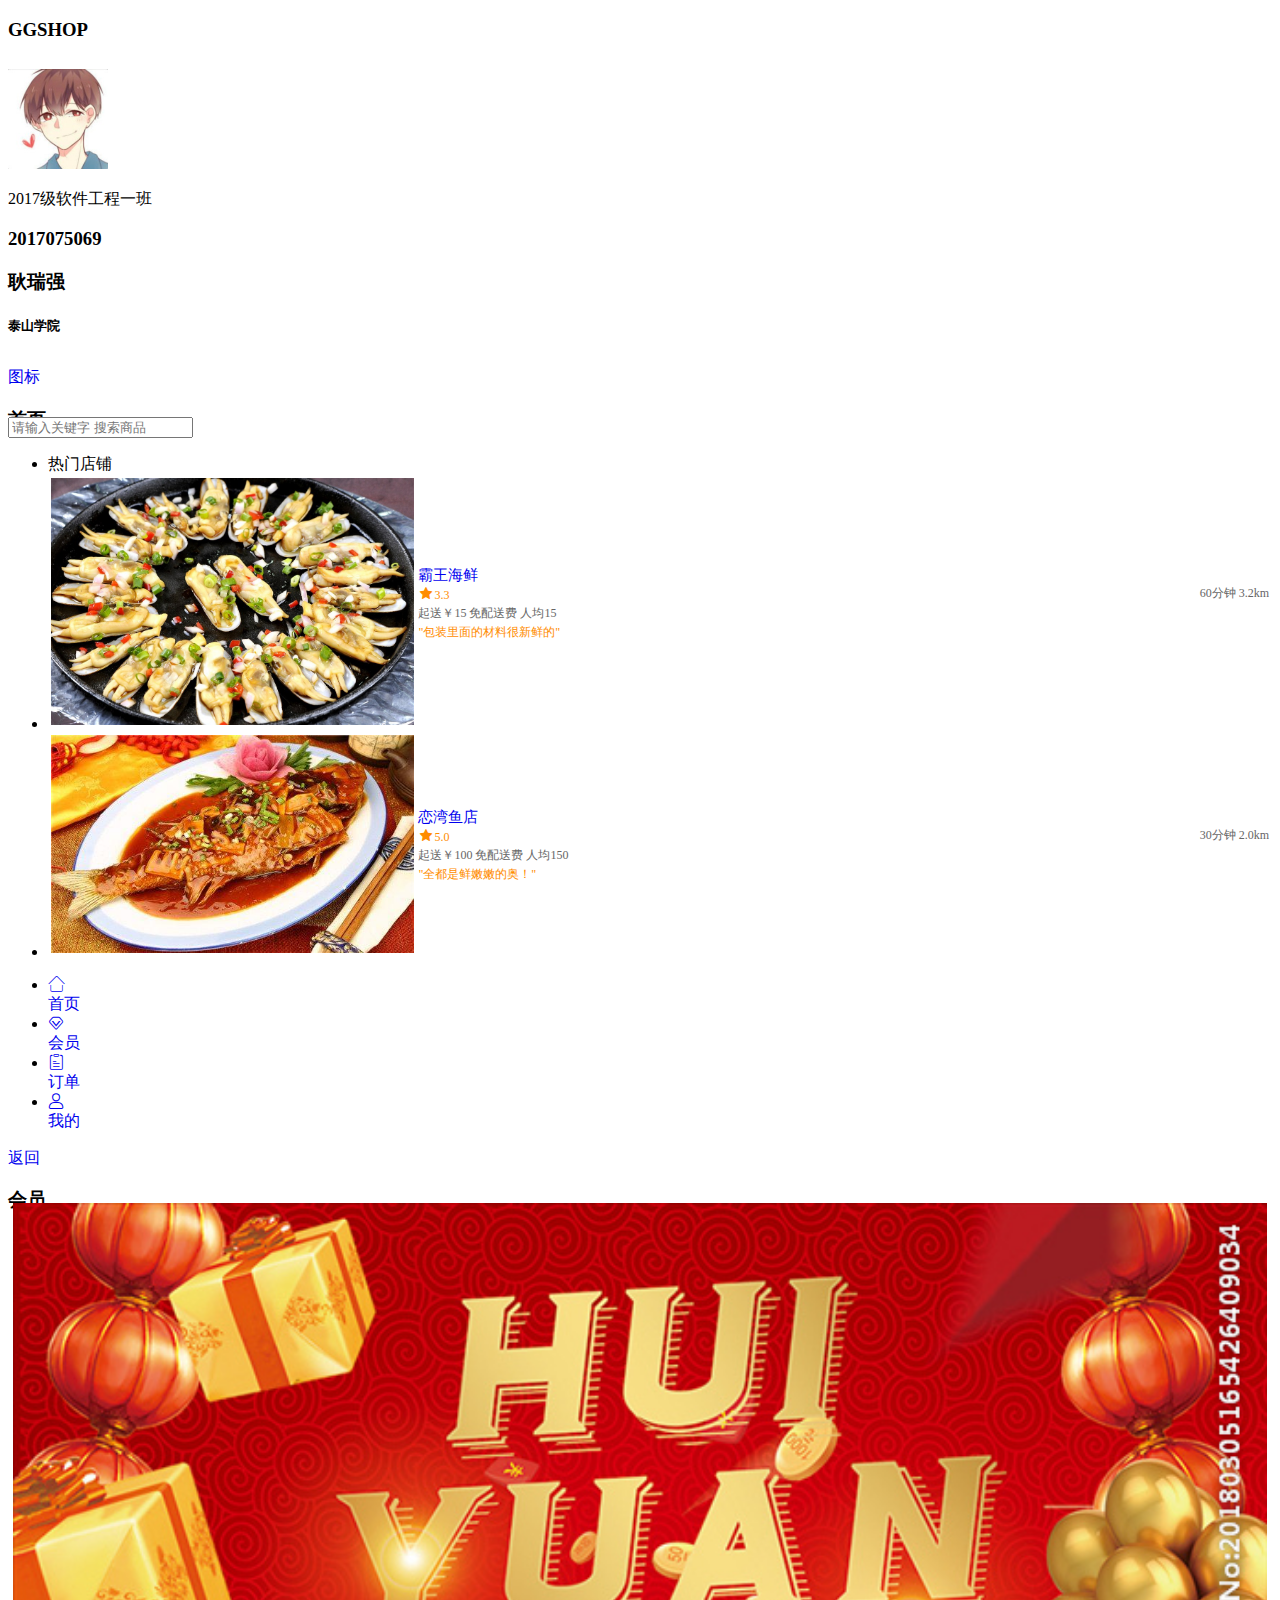
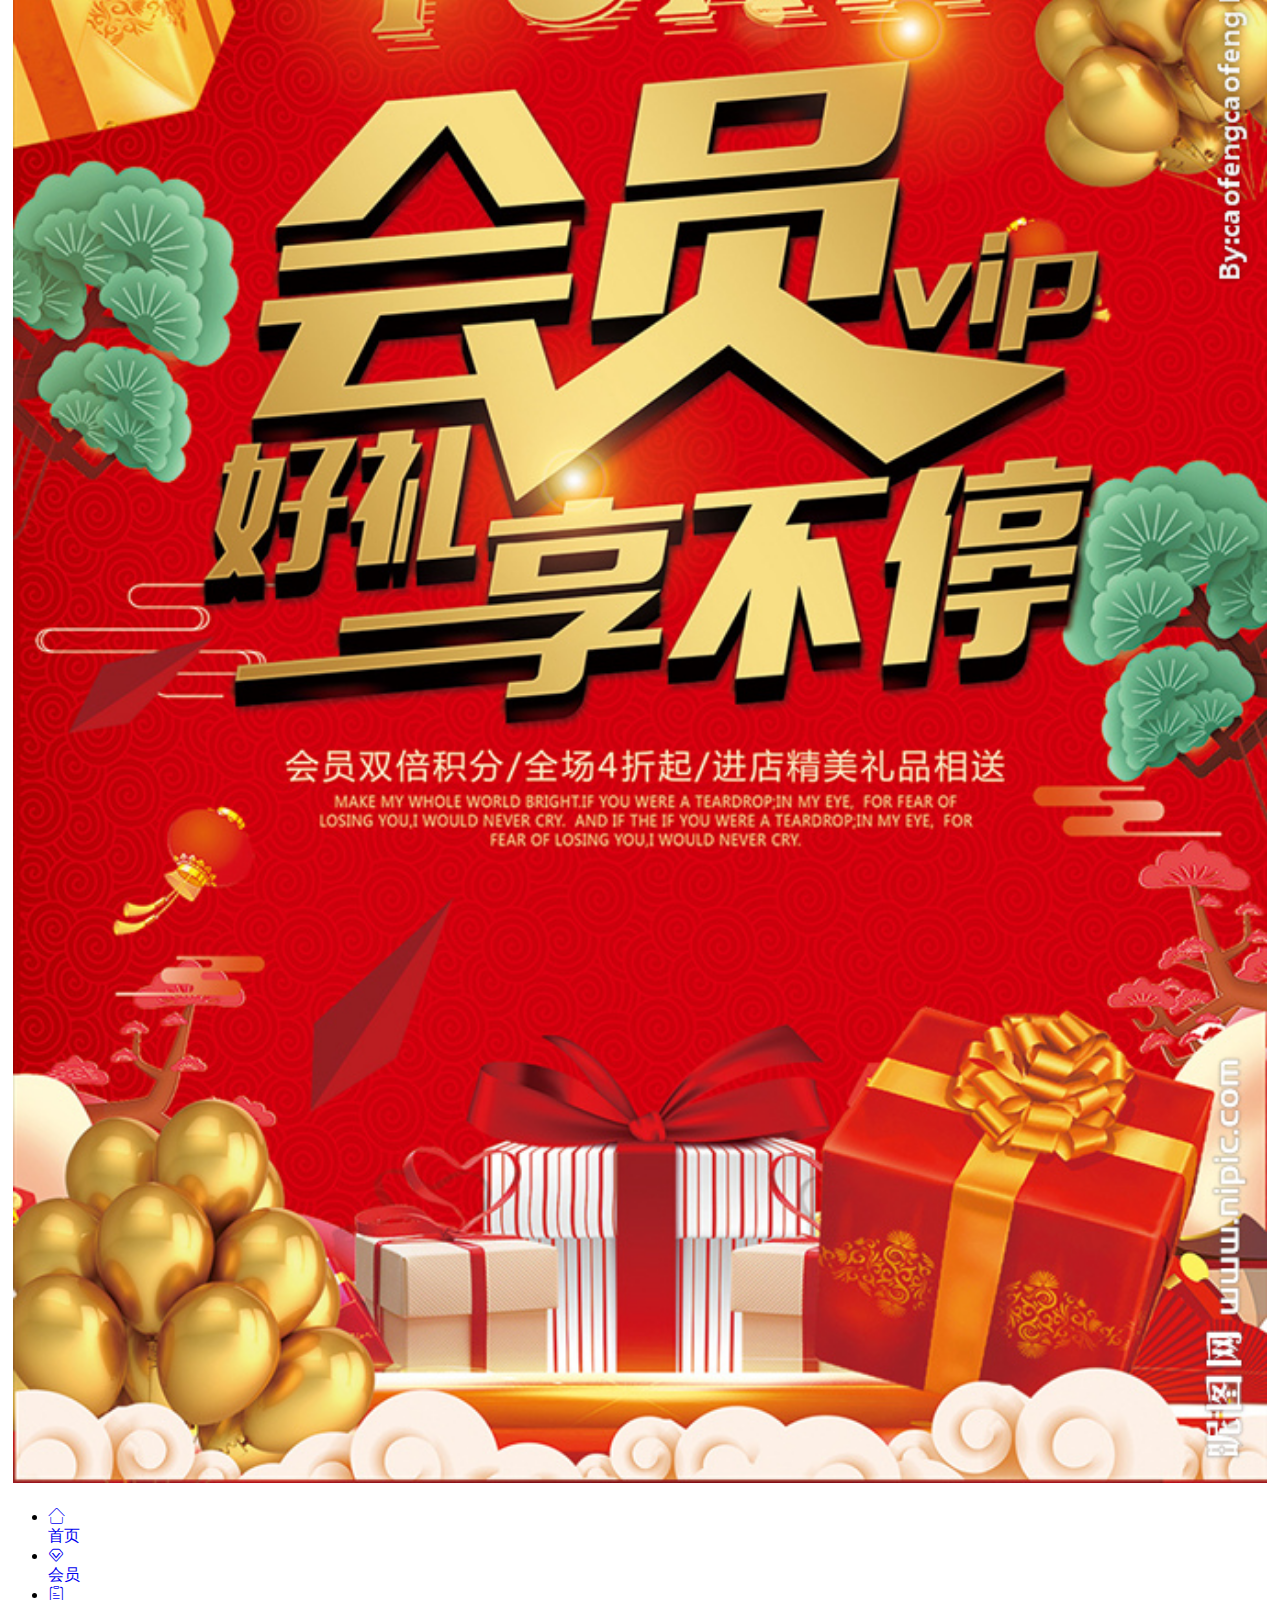
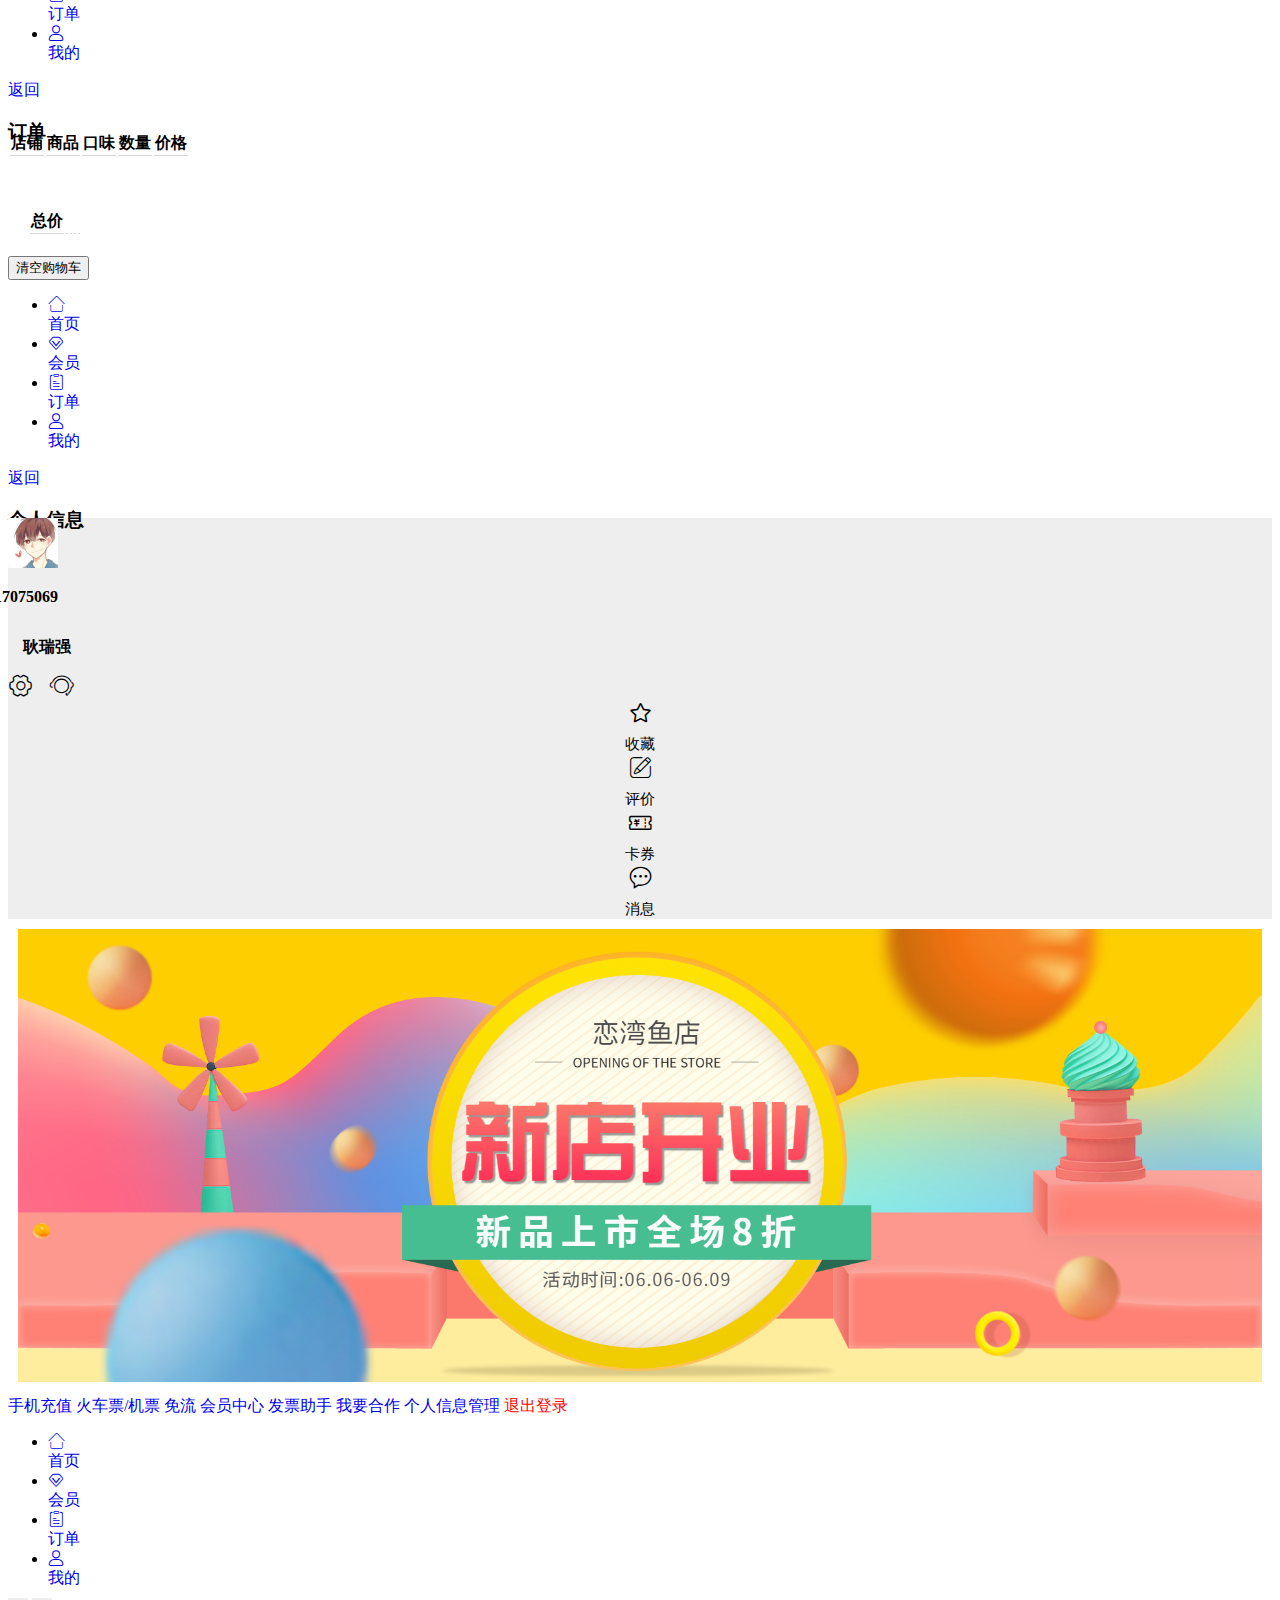
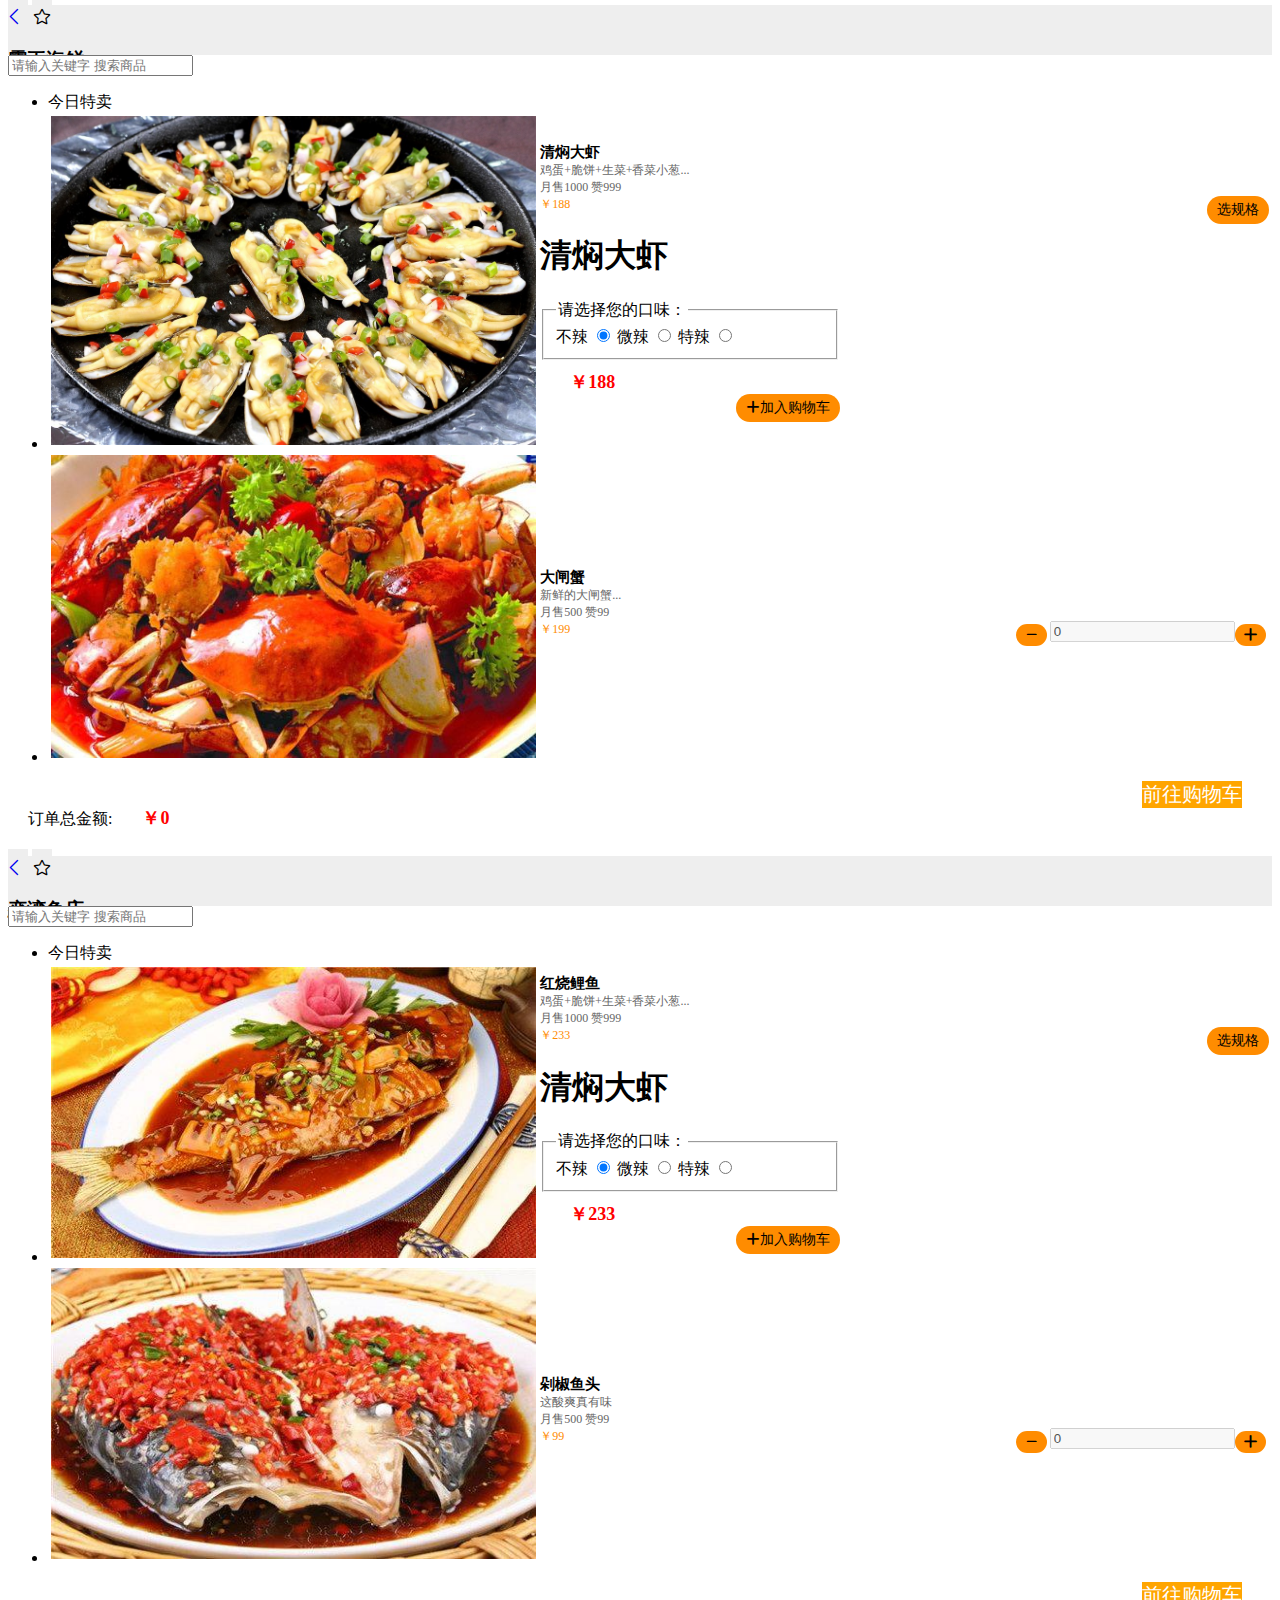
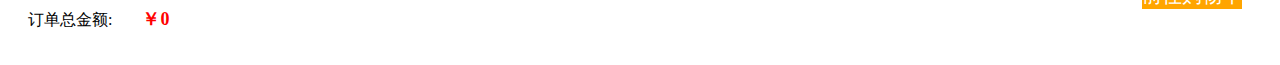
<file: index.html>
<!DOCTYPE html>
<html>
<head>
    <meta charset="utf-8">

    <!-- meta使用viewport以确保页面可自由缩放 -->
    <meta name="viewport" content="width=device-width, initial-scale=1,user-scalable=no">
    <!-- 引入阿里字体文件 -->
    <link rel="stylesheet"  href="font/icon/iconfont.css" />
    <link rel="stylesheet" href="css/index.css" />
    <!-- 引入 jQuery Mobile 样式 -->
    <link rel="stylesheet" href="http://apps.bdimg.com/libs/jquerymobile/1.4.5/jquery.mobile-1.4.5.min.css">

    <!-- 引入 jQuery 库 -->
    <script src="http://apps.bdimg.com/libs/jquery/1.10.2/jquery.min.js"></script>

    <!-- 引入 jQuery Mobile 库 -->
    <script src="http://apps.bdimg.com/libs/jquerymobile/1.4.5/jquery.mobile-1.4.5.min.js"></script>

    <script src="js/store.js"></script>
    <title>APP</title>
</head>
<body>
<div data-role="page" id="home">
    <div data-role="panel" id="mainPanel" data-display="overlay">
            <div data-role="header" style="height: 50px;width: 100%">
                <h3>GGSHOP</h3>
            </div>

            <div data-role="main" class="ui-content">
                <div class="ui-grid-solo">
                    <div class="ui-block-a">
                        <img src="./images/head.jpg" class="img-circle" style="width: 100px">
                    </div>
                    <div class="ui-block-a">
                        <p><span>2017级软件工程一班</span></p>
                    </div>
                    <div class="ui-block-a">
                        <h3>2017075069</h3>
                    </div>
                    <div class="ui-block-a">
                        <h3>耿瑞强</h3>
                    </div>
                </div>
            </div>

            <div data-role="footer" data-position="fixed" style="height: 50px">
                <h5><span>泰山学院</span></h5>
            </div>
    </div>
    <div data-role="header"  style="height: 50px">
        <a href="#mainPanel" class="ui-btn ui-corner-all ui-icon-bars ui-btn-icon-notext ui-nodisc-icon ui-alt-icon">图标</a>
        <h3>首页</h3>
    </div>

    <div data-role="main" class="ui-content">
        <form class="ui-filterable">
            <input id="myFilter" data-type="search" placeholder="请输入关键字 搜索商品">
        </form>
        <ul data-role="listview" data-filter="true" data-insert="true" data-input="#myFilter" data-icon="false">
            <li data-role="list-divider">热门店铺</li>
            <li>
                <a href="#stroe" style="padding: 0;margin: 0" data-transition="slide">
                    <table data-role="table" data-mode="columntoggle:none" class="ui-responsive" id="myTable">
                        <tr>
                            <td style="width: 30%">
                                <img src="images/timg.jpg" alt="" style="width: 100%;height:auto">
                            </td>
                            <td style="width: 70%">
                                <span class="stroeName">霸王海鲜</span><span></span><br>
                                <span class="star"><span class="iconfont icon-xingxing"></span>3.3</span><span class="psTime">60分钟 3.2km</span><br>
                                <span class="sInfo">起送￥15 免配送费 人均15 </span><br>
                                <span class="star">"包装里面的材料很新鲜的"</span>
                            </td>
                        </tr>
                    </table>
                </a>
            </li>
            <li>
                <a href="#fish" style="padding: 0;margin: 0" data-transition="slide">
                    <table data-role="table" data-mode="columntoggle:none" class="ui-responsive" id="myTable">
                        <tr>
                            <td style="width: 30%">
                                <img src="images/fish1.jpg" alt="" style="width: 100%;height:auto">
                            </td>
                            <td style="width: 70%">
                                <span class="stroeName">恋湾鱼店</span><span></span><br>
                                <span class="star"><span class="iconfont icon-xingxing"></span>5.0</span><span class="psTime">30分钟 2.0km</span><br>
                                <span class="sInfo">起送￥100  免配送费 人均150 </span><br>
                                <span class="star">"全都是鲜嫩嫩的奥！"</span>
                            </td>
                        </tr>
                    </table>
                </a>
            </li>
        </ul>
    </div>

    <div data-role="footer" data-position="fixed">
        <div data-role="navbar">
            <ul>
                <li><a href="#home"><span class="iconfont icon-zhuye"></span><br>首页</a></li>
                <li><a href="#member" data-transition="slide"><span class="iconfont icon-huiyuan"></span><br>会员</a></li>
                <li><a href="#order" data-transition="slide"><span class="iconfont icon-dingdan"></span><br>订单</a></li>
                <li><a href="#person" data-transition="slide"><span class="iconfont icon-wo"></span><br>我的</a></li>
            </ul>
        </div>
    </div>
</div>

<!----------------------------------------------member--------------------------------------------->
<div data-role="page" id="member">
    <div data-role="header"  style="height: 50px">
        <a href="#" data-role="button" data-rel="back">返回</a>
        <h3>会员</h3>
    </div>

    <div data-role="main" class="ui-content" style="padding: 5px">
        <img src="images/member.jpg" style="width: 100%;height: auto">
    </div>

    <div data-role="footer" data-position="fixed">
        <div data-role="navbar">
            <ul>
                <li><a href="#home" data-transition="slide" data-direction="reverse"><span class="iconfont icon-zhuye"></span><br>首页</a></li>
                <li><a href="#member"><span class="iconfont icon-huiyuan"></span><br>会员</a></li>
                <li><a href="#order" data-transition="slide"><span class="iconfont icon-dingdan"></span><br>订单</a></li>
                <li><a href="#person" data-transition="slide"><span class="iconfont icon-wo"></span><br>我的</a></li>
            </ul>
        </div>
    </div>
</div>
<!-------------------------------------------ORDER----------------------------------------------->
<div data-role="page" id="order">
    <div data-role="header"  style="height: 50px">
        <a href="#" data-role="button" data-rel="back">返回</a>
        <h3>订单</h3>
    </div>

    <div data-role="main" class="ui-content" id="shoptable">
        <table data-role="table" data-mode="columntoggle:none" class="ui-responsive" id="myTable">
            <thead><tr><th>店铺</th><th>商品</th><th>口味</th><th>数量</th><th>价格</th></tr></thead>
            <tbody id=tbody>
            </tbody>
        </table>
        <table data-role="table" data-mode="columntoggle:none" class="ui-responsive" id="myTable" style="margin-top: 30px;padding: 20px">
            <thead>
                <tr>
                    <th>总价</th>
                    <th></th>
                    <th></th>
                    <th></th>
                    <th style="color:red" id="totalmoney"></th>
                </tr>
            </thead>
            <tbody>
            </tbody>
        </table>
    </div>
    <button id="clearcar">清空购物车</button>
    <div data-role="footer" data-position="fixed">
        <div data-role="navbar">
            <ul>
                <li><a href="#home" data-transition="slide" data-direction="reverse"><span class="iconfont icon-zhuye"></span><br>首页</a></li>
                <li><a href="#member" data-transition="slide" data-direction="reverse"><span class="iconfont icon-huiyuan"></span><br>会员</a></li>
                <li><a href="#order" ><span class="iconfont icon-dingdan"></span><br>订单</a></li>
                <li><a href="#person" data-transition="slide"><span class="iconfont icon-wo"></span><br>我的</a></li>
            </ul>
        </div>
    </div>
</div>
<!------------------------------------------------PERRSON-------------------------------------------------------------->

<div data-role="page" id="person">
    <div data-role="header" style="height: 50px">
        <a href="#" data-role="button" data-rel="back">返回</a>
        <h3>个人信息</h3>
    </div>
    <div data-role="main" class="ui-content" style="background-color: #eeeeee" >
        <div class="ui-grid-c">
            <div class="ui-block-a">
                <img src="./images/head.jpg" class="img-circle" style="width: 50px">
            </div>
            <div class="ui-block-b" style="margin-left: -30px;line-height: 50px">
                <b>2017075069</b>
            </div>
            <div class="ui-block-c" style="margin-left: 15px;line-height: 50px">
                <b>耿瑞强</b>
            </div>
            <div class="ui-block-d">
                <span class="iconfont icon-shezhi" style="font-size: 25px"></span>&nbsp;&nbsp;&nbsp;
                <span class="iconfont icon-weibiaoti-" style="font-size: 25px"></span>
            </div>
        </div>
        <div class="ui-grid-c person-meun">
            <div class="ui-block-a"><span class="iconfont icon-shoucang"><br><span>收藏</span></span></div>
            <div class="ui-block-b"><span class="iconfont icon-pingjia"><br><span>评价</span></span></div>
            <div class="ui-block-c"><span class="iconfont icon-qiaquan"><br><span>卡券</span></span></div>
            <div class="ui-block-d"><span class="iconfont icon-xiaoxi"><br><span>消息</span></span></div>
        </div>

    </div>
    <div data-role="main" class="ui-content" style="background-color: #ffffff ;padding:10px" >
        <div class="ui-grid-solo">
            <div class="ui-block-a">
                <img src="./images/0.jpg" class="img-circle" style="width: 100%;height: auto">
            </div>
        </div>
    </div>
    <div data-role="main" class="ui-content">
        <div data-role="controlgroup" data-type="vertical">
            <a href="#" class="ui-btn">手机充值</a>
            <a href="#" class="ui-btn">火车票/机票</a>
            <a href="#" class="ui-btn">免流</a>
            <a href="#" class="ui-btn">会员中心</a>
            <a href="#" class="ui-btn">发票助手</a>
            <a href="#" class="ui-btn">我要合作</a>
            <a href="#" class="ui-btn">个人信息管理</a>
            <a href="#" class="ui-btn" style="color: red">退出登录</a>
        </div>
    </div>
    <div data-role="footer" data-position="fixed" >
        <div data-role="navbar">
            <ul>
                <li><a href="#home" data-transition="slide" data-direction="reverse"><span class="iconfont icon-zhuye"></span><br>首页</a></li>
                <li><a href="#member" data-transition="slide" data-direction="reverse"><span class="iconfont icon-huiyuan"></span><br>会员</a></li>
                <li><a href="#order" data-transition="slide" data-direction="reverse"><span class="iconfont icon-dingdan"></span><br>订单</a></li>
                <li><a href="#person"><span class="iconfont icon-wo"></span><br>我的</a></li>
            </ul>
        </div>
    </div>
</div>

<!--------------------------------------------stroe bw--------------------------------------------->

<div data-role="page" id="stroe">
    <div data-role="header" style="height: 50px;background-color: #eeeeee">
        <a href="#home" class="iconfont icon-zuo noborder" data-transition="slide" data-direction="reverse"></a>
        <a class="iconfont icon-shoucang noborder"></a>
        <h3>霸王海鲜</h3>
    </div>

    <div data-role="main" class="ui-content">
        <form class="ui-filterable">
            <input id="stroeFilter" data-type="search" placeholder="请输入关键字 搜索商品">
        </form>
        <ul data-role="listview" data-filter="true" data-insert="true" data-input="#stroeFilter" data-icon="false">
            <li data-role="list-divider">今日特卖</li>
            <li>
                <table data-role="table" data-mode="columntoggle:none" class="ui-responsive" id="myTable">
                    <tr>
                        <td style="width: 40%">
                            <img src="images/timg.jpg" alt="" style="width: 100%;height:auto">
                        </td>
                        <td style="width: 60%">
                            <span class="stroeName"><b>清焖大虾</b></span><br>
                            <p class="sInfo" style="margin: 0">鸡蛋+脆饼+生菜+香菜小葱...</p>
                            <p class="sInfo" style="margin: 0">月售1000 赞999</p>
                            <p class="star" style="margin: 0">￥188 <a href="#myPopup" data-rel="popup" class="ui-btn ui-btn-inline popbtn">选规格</a> </p>

                            <div data-role="popup" id="myPopup" data-position-to="window"  style="width: 300px">
                                <form>
                                    <div data-role="header"><h1>清焖大虾</h1></div>
                                    <div data-role="main" class="ui-content">

                                        <fieldset data-role="controlgroup" id="a">
                                            <legend>请选择您的口味：</legend>
                                            <label for="la0">不辣</label>
                                            <input type="radio" name="la" id="la0" value="0" checked>
                                            <label for="la1">微辣</label>
                                            <input type="radio" name="la" id="la1" value="1">
                                            <label for="la2">特辣</label>
                                            <input type="radio" name="la" id="la2" value="2">
                                        </fieldset>

                                    </div>
                                    <div data-role="footer">
                                        <div class="ui-grid-a" style="padding: 10px 0">
                                            <div class="ui-block-a"><span class="money">￥188</span></div>
                                            <div class="ui-block-b"><a data-rel="back" class="ui-btn iconfont icon-jia popbtn " id="addshop" >加入购物车</a>
                                            </div>
                                        </div>
                                    </div>
                                </form>
                            </div>
                        </td>
                    </tr>
                </table>
            </li>
            <li>
                <table data-role="table" data-mode="columntoggle:none" class="ui-responsive" id="myTable">
                    <tr>
                        <td style="width: 40%">
                            <img src="images/dax.jpg" alt="" style="width: 100%;height:auto">
                        </td>
                        <td style="width: 60%">
                            <span class="stroeName"><b>大闸蟹</b></span><br>
                            <p class="sInfo" style="margin: 0">新鲜的大闸蟹...</p>
                            <p class="sInfo" style="margin: 0">月售500 赞99</p>
                            <p class="star" style="margin: 0">
                                ￥199
                                <span class="iconfont icon-jia chbtn" id="add"></span>
                                <span style="width: 25% ;height:20px;float: right">
                                    <input type="text" value="0" id="dzxNum" disabled>
                                </span>
                                <i class="iconfont icon-jian chbtn" id="ddd"></i>
                            </p>
                        </td>
                    </tr>
                </table>
            </li>
        </ul>
    </div>
    <div data-role="footer" data-position="fixed">
        <a href="#order" style="background-color: orange; color: white;font-size: 20px;float: right;margin-right: 30px">前往购物车</a>
        <span style="line-height: 75px;margin-left: 20px">订单总金额:<span class="money" id="talm1">￥0</span></span>
    </div>

</div>
<!--------------------------------------------stroe fish--------------------------------------------->

<div data-role="page" id="fish">
    <div data-role="header" style="height: 50px;background-color: #eeeeee">
        <a href="#home" class="iconfont icon-zuo noborder" data-transition="slide" data-direction="reverse" ></a>
        <a class="iconfont icon-shoucang noborder"></a>
        <h3>恋湾鱼店</h3>
    </div>

    <div data-role="main" class="ui-content">
        <form class="ui-filterable">
            <input id="stroeFilter" data-type="search" placeholder="请输入关键字 搜索商品">
        </form>
        <ul data-role="listview" data-filter="true" data-insert="true" data-input="#stroeFilter" data-icon="false">
            <li data-role="list-divider">今日特卖</li>
            <li>
                <table data-role="table" data-mode="columntoggle:none" class="ui-responsive">
                    <tr>
                        <td style="width: 40%">
                            <img src="images/fish1.jpg" alt="" style="width: 100%;height:auto">
                        </td>
                        <td style="width: 60%">
                            <span class="stroeName"><b>红烧鲤鱼</b></span><br>
                            <p class="sInfo" style="margin: 0">鸡蛋+脆饼+生菜+香菜小葱...</p>
                            <p class="sInfo" style="margin: 0">月售1000 赞999</p>
                            <p class="star" style="margin: 0">￥233 <a href="#fishPopup" data-rel="popup" class="ui-btn ui-btn-inline popbtn">选规格</a> </p>

                            <div data-role="popup" id="fishPopup" data-position-to="window"  style="width: 300px">
                                <form>
                                    <div data-role="header"><h1>清焖大虾</h1></div>
                                    <div data-role="main" class="ui-content">

                                        <fieldset data-role="controlgroup" id="layd">
                                            <legend>请选择您的口味：</legend>
                                            <label for="fishla0">不辣</label>
                                            <input type="radio" name="la" id="fishla0" value="0" checked>
                                            <label for="fishla1">微辣</label>
                                            <input type="radio" name="la" id="fishla1" value="1">
                                            <label for="fishla2">特辣</label>
                                            <input type="radio" name="la" id="fishla2" value="2">
                                        </fieldset>

                                    </div>
                                    <div data-role="footer">
                                        <div class="ui-grid-a" style="padding: 10px 0">
                                            <div class="ui-block-a"><span class="money">￥233</span></div>
                                            <div class="ui-block-b"><a data-rel="back" class="ui-btn iconfont icon-jia popbtn " id="fishaddshop">加入购物车</a>
                                            </div>
                                        </div>
                                    </div>
                                </form>
                            </div>
                        </td>
                    </tr>
                </table>
            </li>
            <li>
                <table data-role="table" data-mode="columntoggle:none" class="ui-responsive">
                    <tr>
                        <td style="width: 40%">
                            <img src="images/fish2.jpg" alt="" style="width: 100%;height:auto">
                        </td>
                        <td style="width: 60%">
                            <span class="stroeName"><b>剁椒鱼头</b></span><br>
                            <p class="sInfo" style="margin: 0">这酸爽真有味</p>
                            <p class="sInfo" style="margin: 0">月售500 赞99</p>
                            <p class="star" style="margin: 0">
                                ￥99
                                <span class="iconfont icon-jia chbtn" id="fishadd"></span>
                                <span style="width: 25% ;height:20px;float: right">
                                    <input type="text" value="0" id="fishNum" disabled>
                                </span>
                                <i class="iconfont icon-jian chbtn" id="fishjian"></i>
                            </p>
                        </td>
                    </tr>
                </table>
            </li>
        </ul>
    </div>
    <div data-role="footer" data-position="fixed">
        <a href="#order" style="background-color: orange; color: white;font-size: 20px;float: right;margin-right: 30px">前往购物车</a>
        <span style="line-height: 75px;margin-left: 20px">订单总金额:<span class="money" id="talm2">￥0</span></span>
    </div>
</div>
</body>
</html>
</file>
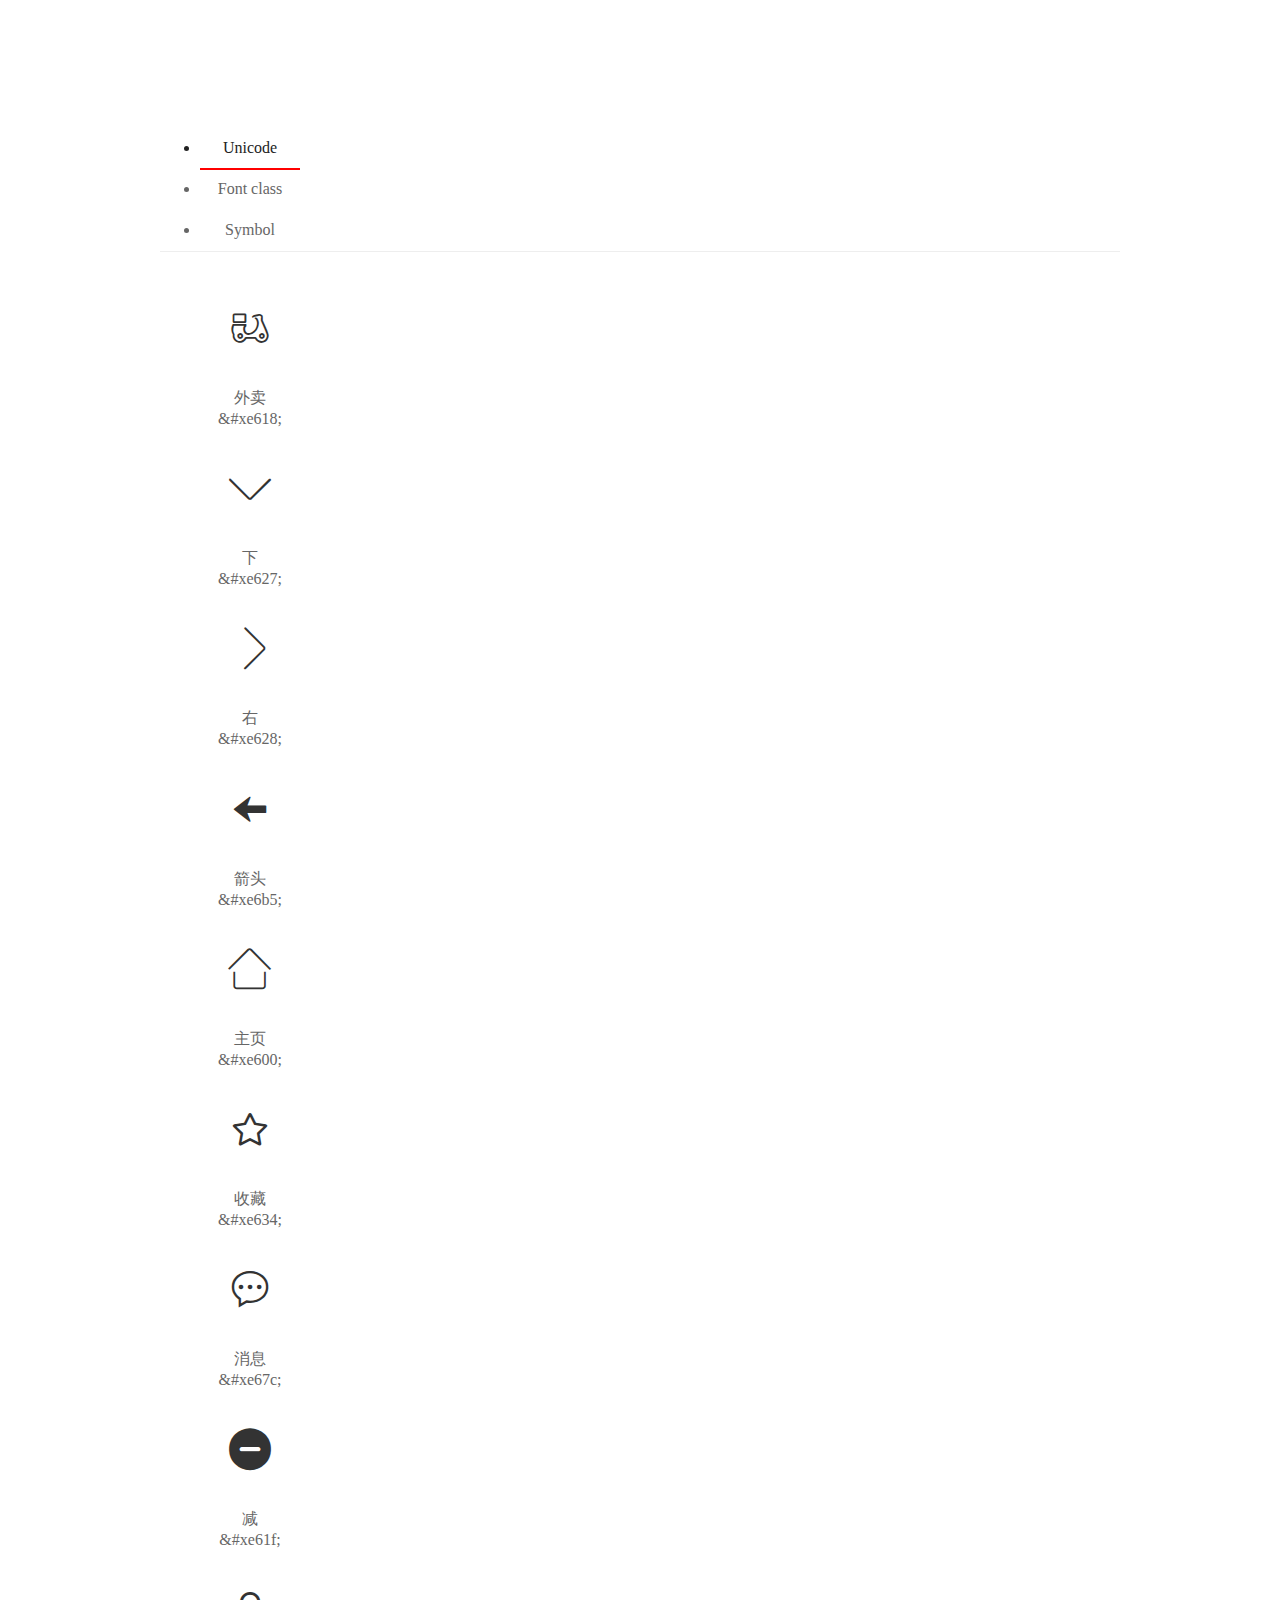
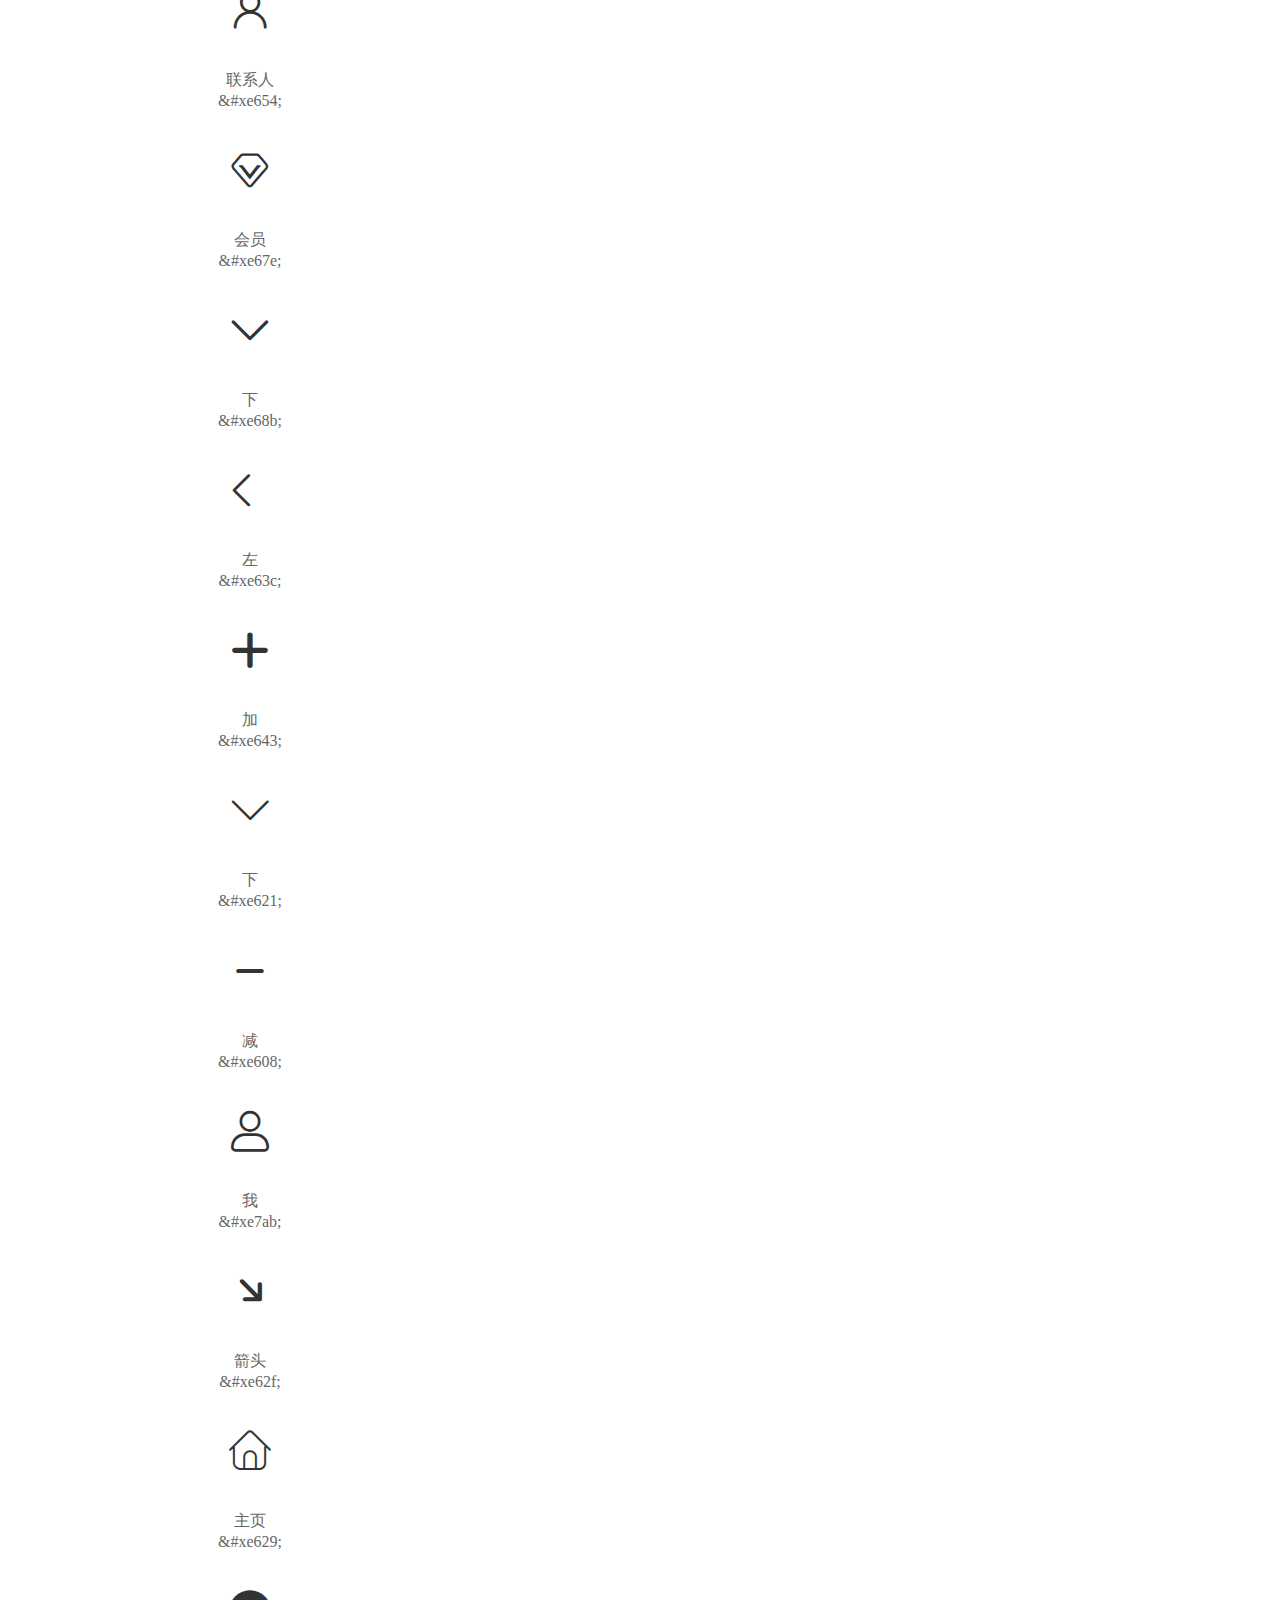
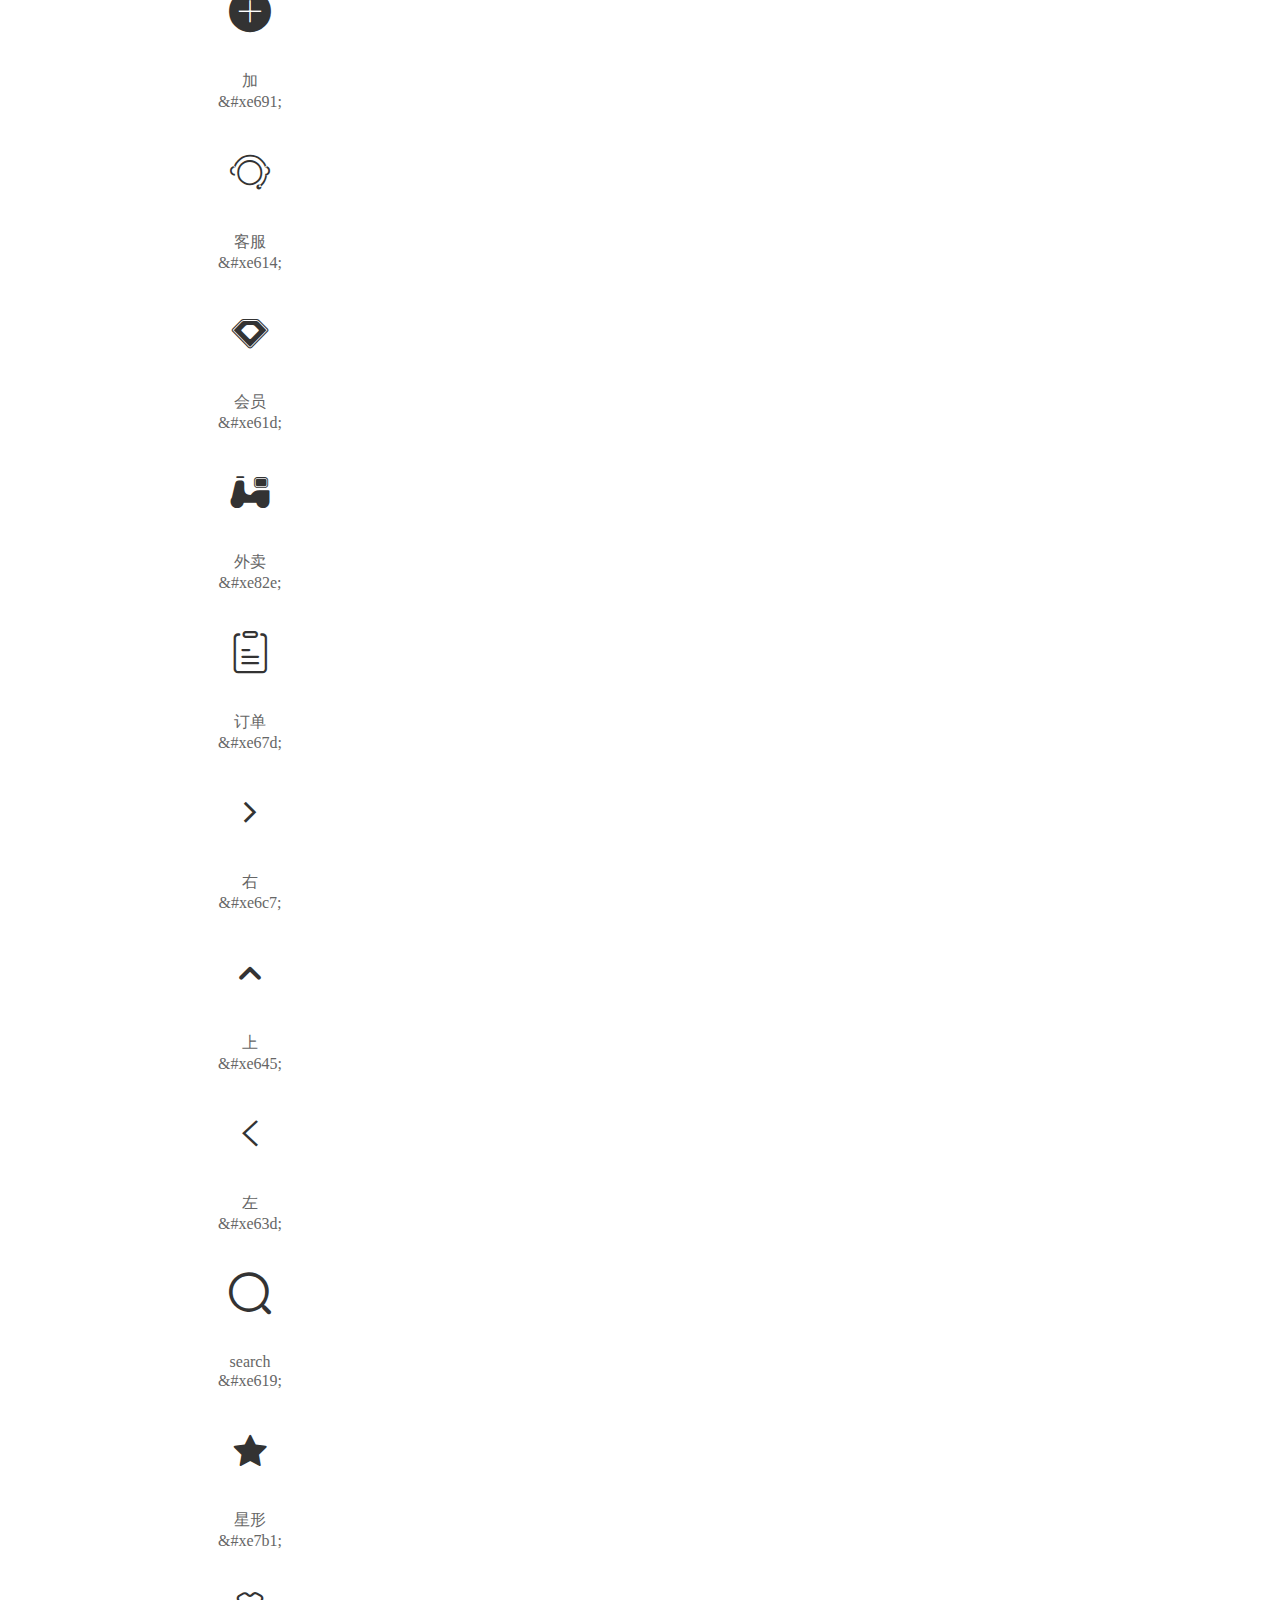
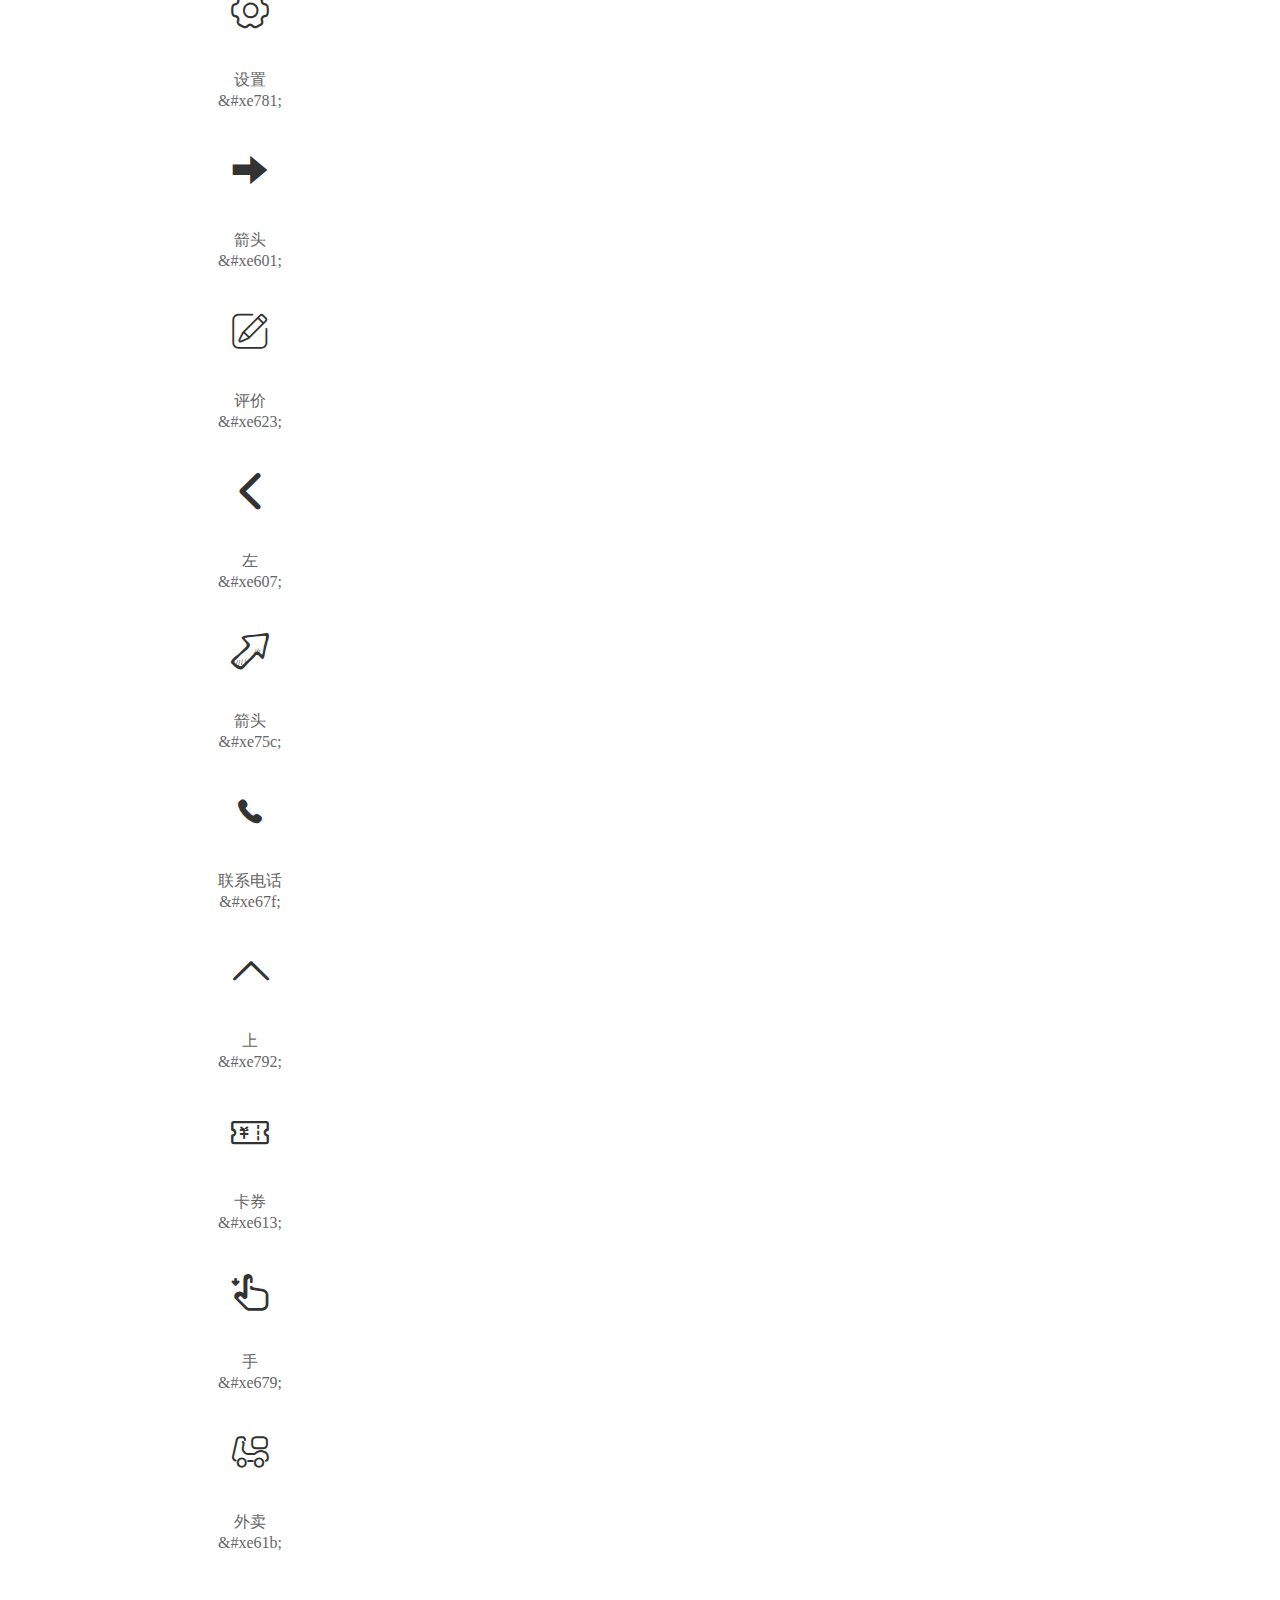
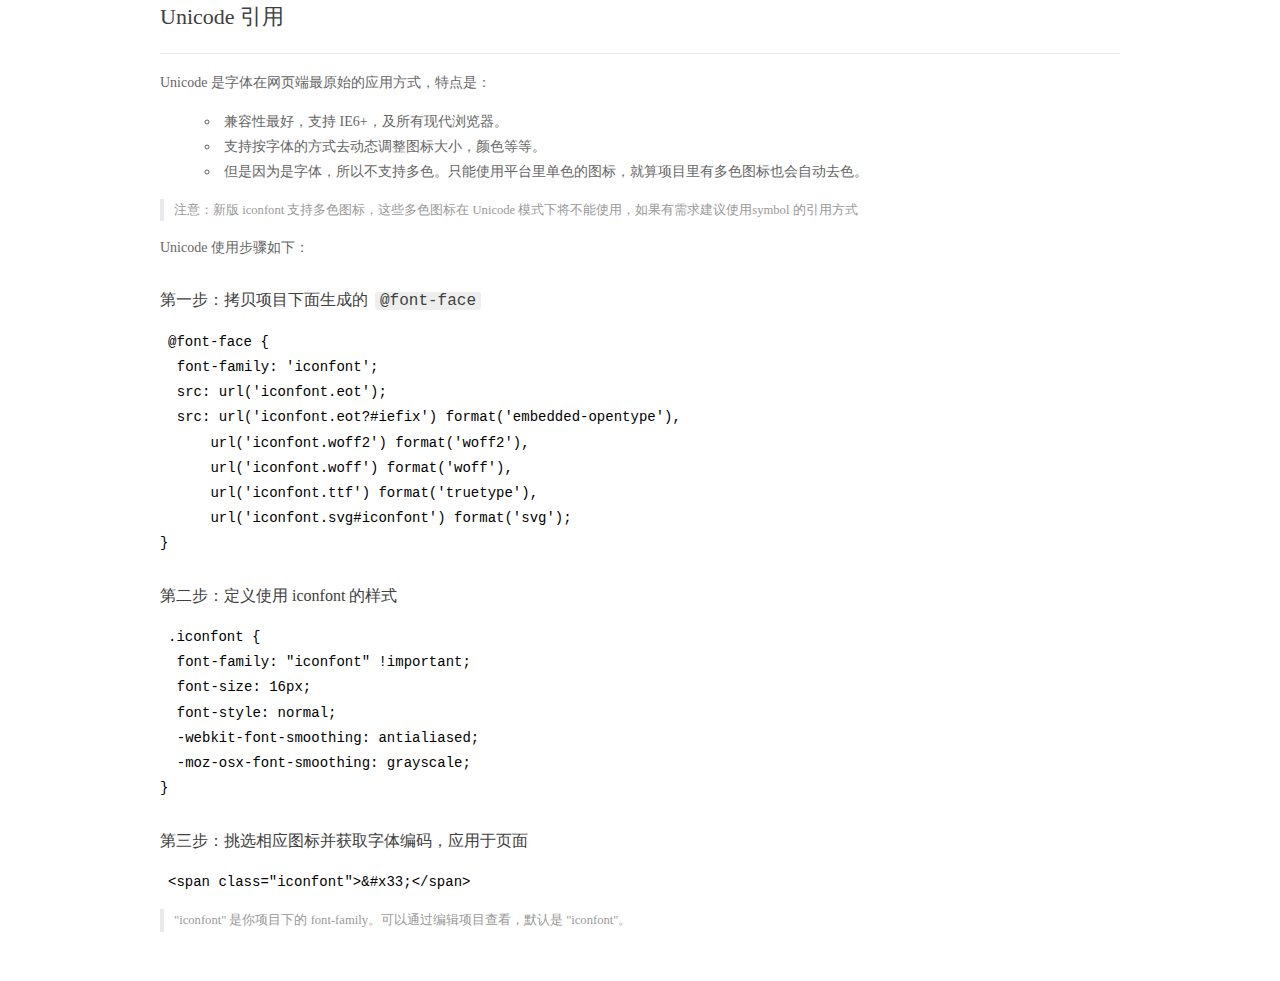
<file: font/icon/demo_index.html>
<!DOCTYPE html>
<html>
<head>
  <meta charset="utf-8"/>
  <title>IconFont Demo</title>
  <link rel="shortcut icon" href="https://gtms04.alicdn.com/tps/i4/TB1_oz6GVXXXXaFXpXXJDFnIXXX-64-64.ico" type="image/x-icon"/>
  <link rel="stylesheet" href="https://g.alicdn.com/thx/cube/1.3.2/cube.min.css">
  <link rel="stylesheet" href="demo.css">
  <link rel="stylesheet" href="iconfont.css">
  <script src="iconfont.js"></script>
  <!-- jQuery -->
  <script src="https://a1.alicdn.com/oss/uploads/2018/12/26/7bfddb60-08e8-11e9-9b04-53e73bb6408b.js"></script>
  <!-- 代码高亮 -->
  <script src="https://a1.alicdn.com/oss/uploads/2018/12/26/a3f714d0-08e6-11e9-8a15-ebf944d7534c.js"></script>
</head>
<body>
  <div class="main">
    <h1 class="logo"><a href="https://www.iconfont.cn/" title="iconfont 首页" target="_blank">&#xe86b;</a></h1>
    <div class="nav-tabs">
      <ul id="tabs" class="dib-box">
        <li class="dib active"><span>Unicode</span></li>
        <li class="dib"><span>Font class</span></li>
        <li class="dib"><span>Symbol</span></li>
      </ul>
      
    </div>
    <div class="tab-container">
      <div class="content unicode" style="display: block;">
          <ul class="icon_lists dib-box">
          
            <li class="dib">
              <span class="icon iconfont">&#xe618;</span>
                <div class="name">外卖</div>
                <div class="code-name">&amp;#xe618;</div>
              </li>
          
            <li class="dib">
              <span class="icon iconfont">&#xe627;</span>
                <div class="name">下</div>
                <div class="code-name">&amp;#xe627;</div>
              </li>
          
            <li class="dib">
              <span class="icon iconfont">&#xe628;</span>
                <div class="name">右</div>
                <div class="code-name">&amp;#xe628;</div>
              </li>
          
            <li class="dib">
              <span class="icon iconfont">&#xe6b5;</span>
                <div class="name">箭头</div>
                <div class="code-name">&amp;#xe6b5;</div>
              </li>
          
            <li class="dib">
              <span class="icon iconfont">&#xe600;</span>
                <div class="name">主页</div>
                <div class="code-name">&amp;#xe600;</div>
              </li>
          
            <li class="dib">
              <span class="icon iconfont">&#xe634;</span>
                <div class="name">收藏</div>
                <div class="code-name">&amp;#xe634;</div>
              </li>
          
            <li class="dib">
              <span class="icon iconfont">&#xe67c;</span>
                <div class="name">消息</div>
                <div class="code-name">&amp;#xe67c;</div>
              </li>
          
            <li class="dib">
              <span class="icon iconfont">&#xe61f;</span>
                <div class="name">减</div>
                <div class="code-name">&amp;#xe61f;</div>
              </li>
          
            <li class="dib">
              <span class="icon iconfont">&#xe654;</span>
                <div class="name">联系人</div>
                <div class="code-name">&amp;#xe654;</div>
              </li>
          
            <li class="dib">
              <span class="icon iconfont">&#xe67e;</span>
                <div class="name">会员</div>
                <div class="code-name">&amp;#xe67e;</div>
              </li>
          
            <li class="dib">
              <span class="icon iconfont">&#xe68b;</span>
                <div class="name">下</div>
                <div class="code-name">&amp;#xe68b;</div>
              </li>
          
            <li class="dib">
              <span class="icon iconfont">&#xe63c;</span>
                <div class="name">左</div>
                <div class="code-name">&amp;#xe63c;</div>
              </li>
          
            <li class="dib">
              <span class="icon iconfont">&#xe643;</span>
                <div class="name">加</div>
                <div class="code-name">&amp;#xe643;</div>
              </li>
          
            <li class="dib">
              <span class="icon iconfont">&#xe621;</span>
                <div class="name">下</div>
                <div class="code-name">&amp;#xe621;</div>
              </li>
          
            <li class="dib">
              <span class="icon iconfont">&#xe608;</span>
                <div class="name">减</div>
                <div class="code-name">&amp;#xe608;</div>
              </li>
          
            <li class="dib">
              <span class="icon iconfont">&#xe7ab;</span>
                <div class="name">我</div>
                <div class="code-name">&amp;#xe7ab;</div>
              </li>
          
            <li class="dib">
              <span class="icon iconfont">&#xe62f;</span>
                <div class="name">箭头</div>
                <div class="code-name">&amp;#xe62f;</div>
              </li>
          
            <li class="dib">
              <span class="icon iconfont">&#xe629;</span>
                <div class="name">主页</div>
                <div class="code-name">&amp;#xe629;</div>
              </li>
          
            <li class="dib">
              <span class="icon iconfont">&#xe691;</span>
                <div class="name">加</div>
                <div class="code-name">&amp;#xe691;</div>
              </li>
          
            <li class="dib">
              <span class="icon iconfont">&#xe614;</span>
                <div class="name">客服 </div>
                <div class="code-name">&amp;#xe614;</div>
              </li>
          
            <li class="dib">
              <span class="icon iconfont">&#xe61d;</span>
                <div class="name">会员</div>
                <div class="code-name">&amp;#xe61d;</div>
              </li>
          
            <li class="dib">
              <span class="icon iconfont">&#xe82e;</span>
                <div class="name">外卖</div>
                <div class="code-name">&amp;#xe82e;</div>
              </li>
          
            <li class="dib">
              <span class="icon iconfont">&#xe67d;</span>
                <div class="name">订单</div>
                <div class="code-name">&amp;#xe67d;</div>
              </li>
          
            <li class="dib">
              <span class="icon iconfont">&#xe6c7;</span>
                <div class="name">右</div>
                <div class="code-name">&amp;#xe6c7;</div>
              </li>
          
            <li class="dib">
              <span class="icon iconfont">&#xe645;</span>
                <div class="name">上</div>
                <div class="code-name">&amp;#xe645;</div>
              </li>
          
            <li class="dib">
              <span class="icon iconfont">&#xe63d;</span>
                <div class="name">左</div>
                <div class="code-name">&amp;#xe63d;</div>
              </li>
          
            <li class="dib">
              <span class="icon iconfont">&#xe619;</span>
                <div class="name">search</div>
                <div class="code-name">&amp;#xe619;</div>
              </li>
          
            <li class="dib">
              <span class="icon iconfont">&#xe7b1;</span>
                <div class="name">星形</div>
                <div class="code-name">&amp;#xe7b1;</div>
              </li>
          
            <li class="dib">
              <span class="icon iconfont">&#xe781;</span>
                <div class="name">设置</div>
                <div class="code-name">&amp;#xe781;</div>
              </li>
          
            <li class="dib">
              <span class="icon iconfont">&#xe601;</span>
                <div class="name">箭头</div>
                <div class="code-name">&amp;#xe601;</div>
              </li>
          
            <li class="dib">
              <span class="icon iconfont">&#xe623;</span>
                <div class="name">评价</div>
                <div class="code-name">&amp;#xe623;</div>
              </li>
          
            <li class="dib">
              <span class="icon iconfont">&#xe607;</span>
                <div class="name">左</div>
                <div class="code-name">&amp;#xe607;</div>
              </li>
          
            <li class="dib">
              <span class="icon iconfont">&#xe75c;</span>
                <div class="name">箭头</div>
                <div class="code-name">&amp;#xe75c;</div>
              </li>
          
            <li class="dib">
              <span class="icon iconfont">&#xe67f;</span>
                <div class="name">联系电话</div>
                <div class="code-name">&amp;#xe67f;</div>
              </li>
          
            <li class="dib">
              <span class="icon iconfont">&#xe792;</span>
                <div class="name">上</div>
                <div class="code-name">&amp;#xe792;</div>
              </li>
          
            <li class="dib">
              <span class="icon iconfont">&#xe613;</span>
                <div class="name">卡券</div>
                <div class="code-name">&amp;#xe613;</div>
              </li>
          
            <li class="dib">
              <span class="icon iconfont">&#xe679;</span>
                <div class="name">手</div>
                <div class="code-name">&amp;#xe679;</div>
              </li>
          
            <li class="dib">
              <span class="icon iconfont">&#xe61b;</span>
                <div class="name">外卖</div>
                <div class="code-name">&amp;#xe61b;</div>
              </li>
          
          </ul>
          <div class="article markdown">
          <h2 id="unicode-">Unicode 引用</h2>
          <hr>

          <p>Unicode 是字体在网页端最原始的应用方式，特点是：</p>
          <ul>
            <li>兼容性最好，支持 IE6+，及所有现代浏览器。</li>
            <li>支持按字体的方式去动态调整图标大小，颜色等等。</li>
            <li>但是因为是字体，所以不支持多色。只能使用平台里单色的图标，就算项目里有多色图标也会自动去色。</li>
          </ul>
          <blockquote>
            <p>注意：新版 iconfont 支持多色图标，这些多色图标在 Unicode 模式下将不能使用，如果有需求建议使用symbol 的引用方式</p>
          </blockquote>
          <p>Unicode 使用步骤如下：</p>
          <h3 id="-font-face">第一步：拷贝项目下面生成的 <code>@font-face</code></h3>
<pre><code class="language-css"
>@font-face {
  font-family: 'iconfont';
  src: url('iconfont.eot');
  src: url('iconfont.eot?#iefix') format('embedded-opentype'),
      url('iconfont.woff2') format('woff2'),
      url('iconfont.woff') format('woff'),
      url('iconfont.ttf') format('truetype'),
      url('iconfont.svg#iconfont') format('svg');
}
</code></pre>
          <h3 id="-iconfont-">第二步：定义使用 iconfont 的样式</h3>
<pre><code class="language-css"
>.iconfont {
  font-family: "iconfont" !important;
  font-size: 16px;
  font-style: normal;
  -webkit-font-smoothing: antialiased;
  -moz-osx-font-smoothing: grayscale;
}
</code></pre>
          <h3 id="-">第三步：挑选相应图标并获取字体编码，应用于页面</h3>
<pre>
<code class="language-html"
>&lt;span class="iconfont"&gt;&amp;#x33;&lt;/span&gt;
</code></pre>
          <blockquote>
            <p>"iconfont" 是你项目下的 font-family。可以通过编辑项目查看，默认是 "iconfont"。</p>
          </blockquote>
          </div>
      </div>
      <div class="content font-class">
        <ul class="icon_lists dib-box">
          
          <li class="dib">
            <span class="icon iconfont icon-waimai"></span>
            <div class="name">
              外卖
            </div>
            <div class="code-name">.icon-waimai
            </div>
          </li>
          
          <li class="dib">
            <span class="icon iconfont icon-xia"></span>
            <div class="name">
              下
            </div>
            <div class="code-name">.icon-xia
            </div>
          </li>
          
          <li class="dib">
            <span class="icon iconfont icon-you"></span>
            <div class="name">
              右
            </div>
            <div class="code-name">.icon-you
            </div>
          </li>
          
          <li class="dib">
            <span class="icon iconfont icon-jiantouarrow506"></span>
            <div class="name">
              箭头
            </div>
            <div class="code-name">.icon-jiantouarrow506
            </div>
          </li>
          
          <li class="dib">
            <span class="icon iconfont icon-zhuye"></span>
            <div class="name">
              主页
            </div>
            <div class="code-name">.icon-zhuye
            </div>
          </li>
          
          <li class="dib">
            <span class="icon iconfont icon-shoucang"></span>
            <div class="name">
              收藏
            </div>
            <div class="code-name">.icon-shoucang
            </div>
          </li>
          
          <li class="dib">
            <span class="icon iconfont icon-xiaoxi"></span>
            <div class="name">
              消息
            </div>
            <div class="code-name">.icon-xiaoxi
            </div>
          </li>
          
          <li class="dib">
            <span class="icon iconfont icon-wuuiconsuoxiao"></span>
            <div class="name">
              减
            </div>
            <div class="code-name">.icon-wuuiconsuoxiao
            </div>
          </li>
          
          <li class="dib">
            <span class="icon iconfont icon-lianxiren"></span>
            <div class="name">
              联系人
            </div>
            <div class="code-name">.icon-lianxiren
            </div>
          </li>
          
          <li class="dib">
            <span class="icon iconfont icon-huiyuan"></span>
            <div class="name">
              会员
            </div>
            <div class="code-name">.icon-huiyuan
            </div>
          </li>
          
          <li class="dib">
            <span class="icon iconfont icon-xia1"></span>
            <div class="name">
              下
            </div>
            <div class="code-name">.icon-xia1
            </div>
          </li>
          
          <li class="dib">
            <span class="icon iconfont icon-zuo"></span>
            <div class="name">
              左
            </div>
            <div class="code-name">.icon-zuo
            </div>
          </li>
          
          <li class="dib">
            <span class="icon iconfont icon-jia"></span>
            <div class="name">
              加
            </div>
            <div class="code-name">.icon-jia
            </div>
          </li>
          
          <li class="dib">
            <span class="icon iconfont icon-icon-test"></span>
            <div class="name">
              下
            </div>
            <div class="code-name">.icon-icon-test
            </div>
          </li>
          
          <li class="dib">
            <span class="icon iconfont icon-jian"></span>
            <div class="name">
              减
            </div>
            <div class="code-name">.icon-jian
            </div>
          </li>
          
          <li class="dib">
            <span class="icon iconfont icon-wo"></span>
            <div class="name">
              我
            </div>
            <div class="code-name">.icon-wo
            </div>
          </li>
          
          <li class="dib">
            <span class="icon iconfont icon-jiantou-copy-copy"></span>
            <div class="name">
              箭头
            </div>
            <div class="code-name">.icon-jiantou-copy-copy
            </div>
          </li>
          
          <li class="dib">
            <span class="icon iconfont icon-zhuye1"></span>
            <div class="name">
              主页
            </div>
            <div class="code-name">.icon-zhuye1
            </div>
          </li>
          
          <li class="dib">
            <span class="icon iconfont icon-jia-tianchong"></span>
            <div class="name">
              加
            </div>
            <div class="code-name">.icon-jia-tianchong
            </div>
          </li>
          
          <li class="dib">
            <span class="icon iconfont icon-weibiaoti-"></span>
            <div class="name">
              客服 
            </div>
            <div class="code-name">.icon-weibiaoti-
            </div>
          </li>
          
          <li class="dib">
            <span class="icon iconfont icon-huiyuan1"></span>
            <div class="name">
              会员
            </div>
            <div class="code-name">.icon-huiyuan1
            </div>
          </li>
          
          <li class="dib">
            <span class="icon iconfont icon-_waimai"></span>
            <div class="name">
              外卖
            </div>
            <div class="code-name">.icon-_waimai
            </div>
          </li>
          
          <li class="dib">
            <span class="icon iconfont icon-dingdan"></span>
            <div class="name">
              订单
            </div>
            <div class="code-name">.icon-dingdan
            </div>
          </li>
          
          <li class="dib">
            <span class="icon iconfont icon-you1"></span>
            <div class="name">
              右
            </div>
            <div class="code-name">.icon-you1
            </div>
          </li>
          
          <li class="dib">
            <span class="icon iconfont icon-shang"></span>
            <div class="name">
              上
            </div>
            <div class="code-name">.icon-shang
            </div>
          </li>
          
          <li class="dib">
            <span class="icon iconfont icon-zuo1"></span>
            <div class="name">
              左
            </div>
            <div class="code-name">.icon-zuo1
            </div>
          </li>
          
          <li class="dib">
            <span class="icon iconfont icon-search"></span>
            <div class="name">
              search
            </div>
            <div class="code-name">.icon-search
            </div>
          </li>
          
          <li class="dib">
            <span class="icon iconfont icon-xingxing"></span>
            <div class="name">
              星形
            </div>
            <div class="code-name">.icon-xingxing
            </div>
          </li>
          
          <li class="dib">
            <span class="icon iconfont icon-shezhi"></span>
            <div class="name">
              设置
            </div>
            <div class="code-name">.icon-shezhi
            </div>
          </li>
          
          <li class="dib">
            <span class="icon iconfont icon-icon-test1"></span>
            <div class="name">
              箭头
            </div>
            <div class="code-name">.icon-icon-test1
            </div>
          </li>
          
          <li class="dib">
            <span class="icon iconfont icon-pingjia"></span>
            <div class="name">
              评价
            </div>
            <div class="code-name">.icon-pingjia
            </div>
          </li>
          
          <li class="dib">
            <span class="icon iconfont icon-tubiaozhizuo-"></span>
            <div class="name">
              左
            </div>
            <div class="code-name">.icon-tubiaozhizuo-
            </div>
          </li>
          
          <li class="dib">
            <span class="icon iconfont icon-tuya_huabanfuben"></span>
            <div class="name">
              箭头
            </div>
            <div class="code-name">.icon-tuya_huabanfuben
            </div>
          </li>
          
          <li class="dib">
            <span class="icon iconfont icon-lianxidianhua"></span>
            <div class="name">
              联系电话
            </div>
            <div class="code-name">.icon-lianxidianhua
            </div>
          </li>
          
          <li class="dib">
            <span class="icon iconfont icon-shang1"></span>
            <div class="name">
              上
            </div>
            <div class="code-name">.icon-shang1
            </div>
          </li>
          
          <li class="dib">
            <span class="icon iconfont icon-qiaquan"></span>
            <div class="name">
              卡券
            </div>
            <div class="code-name">.icon-qiaquan
            </div>
          </li>
          
          <li class="dib">
            <span class="icon iconfont icon-mobile"></span>
            <div class="name">
              手
            </div>
            <div class="code-name">.icon-mobile
            </div>
          </li>
          
          <li class="dib">
            <span class="icon iconfont icon-waimai1"></span>
            <div class="name">
              外卖
            </div>
            <div class="code-name">.icon-waimai1
            </div>
          </li>
          
        </ul>
        <div class="article markdown">
        <h2 id="font-class-">font-class 引用</h2>
        <hr>

        <p>font-class 是 Unicode 使用方式的一种变种，主要是解决 Unicode 书写不直观，语意不明确的问题。</p>
        <p>与 Unicode 使用方式相比，具有如下特点：</p>
        <ul>
          <li>兼容性良好，支持 IE8+，及所有现代浏览器。</li>
          <li>相比于 Unicode 语意明确，书写更直观。可以很容易分辨这个 icon 是什么。</li>
          <li>因为使用 class 来定义图标，所以当要替换图标时，只需要修改 class 里面的 Unicode 引用。</li>
          <li>不过因为本质上还是使用的字体，所以多色图标还是不支持的。</li>
        </ul>
        <p>使用步骤如下：</p>
        <h3 id="-fontclass-">第一步：引入项目下面生成的 fontclass 代码：</h3>
<pre><code class="language-html">&lt;link rel="stylesheet" href="./iconfont.css"&gt;
</code></pre>
        <h3 id="-">第二步：挑选相应图标并获取类名，应用于页面：</h3>
<pre><code class="language-html">&lt;span class="iconfont icon-xxx"&gt;&lt;/span&gt;
</code></pre>
        <blockquote>
          <p>"
            iconfont" 是你项目下的 font-family。可以通过编辑项目查看，默认是 "iconfont"。</p>
        </blockquote>
      </div>
      </div>
      <div class="content symbol">
          <ul class="icon_lists dib-box">
          
            <li class="dib">
                <svg class="icon svg-icon" aria-hidden="true">
                  <use xlink:href="#icon-waimai"></use>
                </svg>
                <div class="name">外卖</div>
                <div class="code-name">#icon-waimai</div>
            </li>
          
            <li class="dib">
                <svg class="icon svg-icon" aria-hidden="true">
                  <use xlink:href="#icon-xia"></use>
                </svg>
                <div class="name">下</div>
                <div class="code-name">#icon-xia</div>
            </li>
          
            <li class="dib">
                <svg class="icon svg-icon" aria-hidden="true">
                  <use xlink:href="#icon-you"></use>
                </svg>
                <div class="name">右</div>
                <div class="code-name">#icon-you</div>
            </li>
          
            <li class="dib">
                <svg class="icon svg-icon" aria-hidden="true">
                  <use xlink:href="#icon-jiantouarrow506"></use>
                </svg>
                <div class="name">箭头</div>
                <div class="code-name">#icon-jiantouarrow506</div>
            </li>
          
            <li class="dib">
                <svg class="icon svg-icon" aria-hidden="true">
                  <use xlink:href="#icon-zhuye"></use>
                </svg>
                <div class="name">主页</div>
                <div class="code-name">#icon-zhuye</div>
            </li>
          
            <li class="dib">
                <svg class="icon svg-icon" aria-hidden="true">
                  <use xlink:href="#icon-shoucang"></use>
                </svg>
                <div class="name">收藏</div>
                <div class="code-name">#icon-shoucang</div>
            </li>
          
            <li class="dib">
                <svg class="icon svg-icon" aria-hidden="true">
                  <use xlink:href="#icon-xiaoxi"></use>
                </svg>
                <div class="name">消息</div>
                <div class="code-name">#icon-xiaoxi</div>
            </li>
          
            <li class="dib">
                <svg class="icon svg-icon" aria-hidden="true">
                  <use xlink:href="#icon-wuuiconsuoxiao"></use>
                </svg>
                <div class="name">减</div>
                <div class="code-name">#icon-wuuiconsuoxiao</div>
            </li>
          
            <li class="dib">
                <svg class="icon svg-icon" aria-hidden="true">
                  <use xlink:href="#icon-lianxiren"></use>
                </svg>
                <div class="name">联系人</div>
                <div class="code-name">#icon-lianxiren</div>
            </li>
          
            <li class="dib">
                <svg class="icon svg-icon" aria-hidden="true">
                  <use xlink:href="#icon-huiyuan"></use>
                </svg>
                <div class="name">会员</div>
                <div class="code-name">#icon-huiyuan</div>
            </li>
          
            <li class="dib">
                <svg class="icon svg-icon" aria-hidden="true">
                  <use xlink:href="#icon-xia1"></use>
                </svg>
                <div class="name">下</div>
                <div class="code-name">#icon-xia1</div>
            </li>
          
            <li class="dib">
                <svg class="icon svg-icon" aria-hidden="true">
                  <use xlink:href="#icon-zuo"></use>
                </svg>
                <div class="name">左</div>
                <div class="code-name">#icon-zuo</div>
            </li>
          
            <li class="dib">
                <svg class="icon svg-icon" aria-hidden="true">
                  <use xlink:href="#icon-jia"></use>
                </svg>
                <div class="name">加</div>
                <div class="code-name">#icon-jia</div>
            </li>
          
            <li class="dib">
                <svg class="icon svg-icon" aria-hidden="true">
                  <use xlink:href="#icon-icon-test"></use>
                </svg>
                <div class="name">下</div>
                <div class="code-name">#icon-icon-test</div>
            </li>
          
            <li class="dib">
                <svg class="icon svg-icon" aria-hidden="true">
                  <use xlink:href="#icon-jian"></use>
                </svg>
                <div class="name">减</div>
                <div class="code-name">#icon-jian</div>
            </li>
          
            <li class="dib">
                <svg class="icon svg-icon" aria-hidden="true">
                  <use xlink:href="#icon-wo"></use>
                </svg>
                <div class="name">我</div>
                <div class="code-name">#icon-wo</div>
            </li>
          
            <li class="dib">
                <svg class="icon svg-icon" aria-hidden="true">
                  <use xlink:href="#icon-jiantou-copy-copy"></use>
                </svg>
                <div class="name">箭头</div>
                <div class="code-name">#icon-jiantou-copy-copy</div>
            </li>
          
            <li class="dib">
                <svg class="icon svg-icon" aria-hidden="true">
                  <use xlink:href="#icon-zhuye1"></use>
                </svg>
                <div class="name">主页</div>
                <div class="code-name">#icon-zhuye1</div>
            </li>
          
            <li class="dib">
                <svg class="icon svg-icon" aria-hidden="true">
                  <use xlink:href="#icon-jia-tianchong"></use>
                </svg>
                <div class="name">加</div>
                <div class="code-name">#icon-jia-tianchong</div>
            </li>
          
            <li class="dib">
                <svg class="icon svg-icon" aria-hidden="true">
                  <use xlink:href="#icon-weibiaoti-"></use>
                </svg>
                <div class="name">客服 </div>
                <div class="code-name">#icon-weibiaoti-</div>
            </li>
          
            <li class="dib">
                <svg class="icon svg-icon" aria-hidden="true">
                  <use xlink:href="#icon-huiyuan1"></use>
                </svg>
                <div class="name">会员</div>
                <div class="code-name">#icon-huiyuan1</div>
            </li>
          
            <li class="dib">
                <svg class="icon svg-icon" aria-hidden="true">
                  <use xlink:href="#icon-_waimai"></use>
                </svg>
                <div class="name">外卖</div>
                <div class="code-name">#icon-_waimai</div>
            </li>
          
            <li class="dib">
                <svg class="icon svg-icon" aria-hidden="true">
                  <use xlink:href="#icon-dingdan"></use>
                </svg>
                <div class="name">订单</div>
                <div class="code-name">#icon-dingdan</div>
            </li>
          
            <li class="dib">
                <svg class="icon svg-icon" aria-hidden="true">
                  <use xlink:href="#icon-you1"></use>
                </svg>
                <div class="name">右</div>
                <div class="code-name">#icon-you1</div>
            </li>
          
            <li class="dib">
                <svg class="icon svg-icon" aria-hidden="true">
                  <use xlink:href="#icon-shang"></use>
                </svg>
                <div class="name">上</div>
                <div class="code-name">#icon-shang</div>
            </li>
          
            <li class="dib">
                <svg class="icon svg-icon" aria-hidden="true">
                  <use xlink:href="#icon-zuo1"></use>
                </svg>
                <div class="name">左</div>
                <div class="code-name">#icon-zuo1</div>
            </li>
          
            <li class="dib">
                <svg class="icon svg-icon" aria-hidden="true">
                  <use xlink:href="#icon-search"></use>
                </svg>
                <div class="name">search</div>
                <div class="code-name">#icon-search</div>
            </li>
          
            <li class="dib">
                <svg class="icon svg-icon" aria-hidden="true">
                  <use xlink:href="#icon-xingxing"></use>
                </svg>
                <div class="name">星形</div>
                <div class="code-name">#icon-xingxing</div>
            </li>
          
            <li class="dib">
                <svg class="icon svg-icon" aria-hidden="true">
                  <use xlink:href="#icon-shezhi"></use>
                </svg>
                <div class="name">设置</div>
                <div class="code-name">#icon-shezhi</div>
            </li>
          
            <li class="dib">
                <svg class="icon svg-icon" aria-hidden="true">
                  <use xlink:href="#icon-icon-test1"></use>
                </svg>
                <div class="name">箭头</div>
                <div class="code-name">#icon-icon-test1</div>
            </li>
          
            <li class="dib">
                <svg class="icon svg-icon" aria-hidden="true">
                  <use xlink:href="#icon-pingjia"></use>
                </svg>
                <div class="name">评价</div>
                <div class="code-name">#icon-pingjia</div>
            </li>
          
            <li class="dib">
                <svg class="icon svg-icon" aria-hidden="true">
                  <use xlink:href="#icon-tubiaozhizuo-"></use>
                </svg>
                <div class="name">左</div>
                <div class="code-name">#icon-tubiaozhizuo-</div>
            </li>
          
            <li class="dib">
                <svg class="icon svg-icon" aria-hidden="true">
                  <use xlink:href="#icon-tuya_huabanfuben"></use>
                </svg>
                <div class="name">箭头</div>
                <div class="code-name">#icon-tuya_huabanfuben</div>
            </li>
          
            <li class="dib">
                <svg class="icon svg-icon" aria-hidden="true">
                  <use xlink:href="#icon-lianxidianhua"></use>
                </svg>
                <div class="name">联系电话</div>
                <div class="code-name">#icon-lianxidianhua</div>
            </li>
          
            <li class="dib">
                <svg class="icon svg-icon" aria-hidden="true">
                  <use xlink:href="#icon-shang1"></use>
                </svg>
                <div class="name">上</div>
                <div class="code-name">#icon-shang1</div>
            </li>
          
            <li class="dib">
                <svg class="icon svg-icon" aria-hidden="true">
                  <use xlink:href="#icon-qiaquan"></use>
                </svg>
                <div class="name">卡券</div>
                <div class="code-name">#icon-qiaquan</div>
            </li>
          
            <li class="dib">
                <svg class="icon svg-icon" aria-hidden="true">
                  <use xlink:href="#icon-mobile"></use>
                </svg>
                <div class="name">手</div>
                <div class="code-name">#icon-mobile</div>
            </li>
          
            <li class="dib">
                <svg class="icon svg-icon" aria-hidden="true">
                  <use xlink:href="#icon-waimai1"></use>
                </svg>
                <div class="name">外卖</div>
                <div class="code-name">#icon-waimai1</div>
            </li>
          
          </ul>
          <div class="article markdown">
          <h2 id="symbol-">Symbol 引用</h2>
          <hr>

          <p>这是一种全新的使用方式，应该说这才是未来的主流，也是平台目前推荐的用法。相关介绍可以参考这篇<a href="">文章</a>
            这种用法其实是做了一个 SVG 的集合，与另外两种相比具有如下特点：</p>
          <ul>
            <li>支持多色图标了，不再受单色限制。</li>
            <li>通过一些技巧，支持像字体那样，通过 <code>font-size</code>, <code>color</code> 来调整样式。</li>
            <li>兼容性较差，支持 IE9+，及现代浏览器。</li>
            <li>浏览器渲染 SVG 的性能一般，还不如 png。</li>
          </ul>
          <p>使用步骤如下：</p>
          <h3 id="-symbol-">第一步：引入项目下面生成的 symbol 代码：</h3>
<pre><code class="language-html">&lt;script src="./iconfont.js"&gt;&lt;/script&gt;
</code></pre>
          <h3 id="-css-">第二步：加入通用 CSS 代码（引入一次就行）：</h3>
<pre><code class="language-html">&lt;style&gt;
.icon {
  width: 1em;
  height: 1em;
  vertical-align: -0.15em;
  fill: currentColor;
  overflow: hidden;
}
&lt;/style&gt;
</code></pre>
          <h3 id="-">第三步：挑选相应图标并获取类名，应用于页面：</h3>
<pre><code class="language-html">&lt;svg class="icon" aria-hidden="true"&gt;
  &lt;use xlink:href="#icon-xxx"&gt;&lt;/use&gt;
&lt;/svg&gt;
</code></pre>
          </div>
      </div>

    </div>
  </div>
  <script>
  $(document).ready(function () {
      $('.tab-container .content:first').show()

      $('#tabs li').click(function (e) {
        var tabContent = $('.tab-container .content')
        var index = $(this).index()

        if ($(this).hasClass('active')) {
          return
        } else {
          $('#tabs li').removeClass('active')
          $(this).addClass('active')

          tabContent.hide().eq(index).fadeIn()
        }
      })
    })
  </script>
</body>
</html>
</file>
<file: font/icon/iconfont.css>
@font-face {font-family: "iconfont";
  src: url('iconfont.eot?t=1560818583104'); /* IE9 */
  src: url('iconfont.eot?t=1560818583104#iefix') format('embedded-opentype'), /* IE6-IE8 */
  url('[data-uri]') format('woff2'),
  url('iconfont.woff?t=1560818583104') format('woff'),
  url('iconfont.ttf?t=1560818583104') format('truetype'), /* chrome, firefox, opera, Safari, Android, iOS 4.2+ */
  url('iconfont.svg?t=1560818583104#iconfont') format('svg'); /* iOS 4.1- */
}

.iconfont {
  font-family: "iconfont" !important;
  font-size: 16px;
  font-style: normal;
  -webkit-font-smoothing: antialiased;
  -moz-osx-font-smoothing: grayscale;
}

.icon-waimai:before {
  content: "\e618";
}

.icon-xia:before {
  content: "\e627";
}

.icon-you:before {
  content: "\e628";
}

.icon-jiantouarrow506:before {
  content: "\e6b5";
}

.icon-zhuye:before {
  content: "\e600";
}

.icon-shoucang:before {
  content: "\e634";
}

.icon-xiaoxi:before {
  content: "\e67c";
}

.icon-wuuiconsuoxiao:before {
  content: "\e61f";
}

.icon-lianxiren:before {
  content: "\e654";
}

.icon-huiyuan:before {
  content: "\e67e";
}

.icon-xia1:before {
  content: "\e68b";
}

.icon-zuo:before {
  content: "\e63c";
}

.icon-jia:before {
  content: "\e643";
}

.icon-icon-test:before {
  content: "\e621";
}

.icon-jian:before {
  content: "\e608";
}

.icon-wo:before {
  content: "\e7ab";
}

.icon-jiantou-copy-copy:before {
  content: "\e62f";
}

.icon-zhuye1:before {
  content: "\e629";
}

.icon-jia-tianchong:before {
  content: "\e691";
}

.icon-weibiaoti-:before {
  content: "\e614";
}

.icon-huiyuan1:before {
  content: "\e61d";
}

.icon-_waimai:before {
  content: "\e82e";
}

.icon-dingdan:before {
  content: "\e67d";
}

.icon-you1:before {
  content: "\e6c7";
}

.icon-shang:before {
  content: "\e645";
}

.icon-zuo1:before {
  content: "\e63d";
}

.icon-search:before {
  content: "\e619";
}

.icon-xingxing:before {
  content: "\e7b1";
}

.icon-shezhi:before {
  content: "\e781";
}

.icon-icon-test1:before {
  content: "\e601";
}

.icon-pingjia:before {
  content: "\e623";
}

.icon-tubiaozhizuo-:before {
  content: "\e607";
}

.icon-tuya_huabanfuben:before {
  content: "\e75c";
}

.icon-lianxidianhua:before {
  content: "\e67f";
}

.icon-shang1:before {
  content: "\e792";
}

.icon-qiaquan:before {
  content: "\e613";
}

.icon-mobile:before {
  content: "\e679";
}

.icon-waimai1:before {
  content: "\e61b";
}
</file>
<file: css/index.css>
a{
	text-decoration: none;
}
body{
    overflow-x: hidden;
}
th {
    border-bottom: 1px solid #d6d6d6;
}

tr:nth-child(even) {
    background: #e9e9e9;
}
.sInfo{
	font-size: 12px;
	color: #666666;
}
.stroeName{
	font-size: 15px;
}
.star{

	font-size: 12px;
	color: darkorange;
}
.psTime{
	float: right;
	font-size: 12px;
	color: #666666;
}
.person-meun{
    text-align: center;
}
.person-meun>div>span{
    font-size: 25px;
}
.person-meun>div>span>span{
	font-size: 15px;
}
.noborder{
	margin: 0!important;
	padding: 8px 0 !important;
	font-size: 20px !important;
	border: 0 !important;
	background-color: #eeeeee !important;
	box-shadow: none !important;
}
.popbtn{
	float: right;
	margin: 0px	 !important;
	padding: 5px 10px !important;
	border-radius: 20px;
	font-size: 14px !important;
	background-color: darkorange !important;
	color: black !important;
	text-shadow: none !important;
}
.chbtn{
	float: right;
	margin: 3px !important;
	padding: 3px 8px!important;
	border-radius: 20px;
	font-size: 15px !important;
	background-color: darkorange !important;
	color: black !important;
}
.money{
	margin-left: 30px;
	color: red;
	font-weight: bold;
	font-size: 18px;
}
.ui-panel-inner{
    padding: 0 !important;
}
</file>
<file: font/icon/demo.css>
/* Logo 字体 */
@font-face {
  font-family: "iconfont logo";
  src: url('https://at.alicdn.com/t/font_985780_km7mi63cihi.eot?t=1545807318834');
  src: url('https://at.alicdn.com/t/font_985780_km7mi63cihi.eot?t=1545807318834#iefix') format('embedded-opentype'),
    url('https://at.alicdn.com/t/font_985780_km7mi63cihi.woff?t=1545807318834') format('woff'),
    url('https://at.alicdn.com/t/font_985780_km7mi63cihi.ttf?t=1545807318834') format('truetype'),
    url('https://at.alicdn.com/t/font_985780_km7mi63cihi.svg?t=1545807318834#iconfont') format('svg');
}

.logo {
  font-family: "iconfont logo";
  font-size: 160px;
  font-style: normal;
  -webkit-font-smoothing: antialiased;
  -moz-osx-font-smoothing: grayscale;
}

/* tabs */
.nav-tabs {
  position: relative;
}

.nav-tabs .nav-more {
  position: absolute;
  right: 0;
  bottom: 0;
  height: 42px;
  line-height: 42px;
  color: #666;
}

#tabs {
  border-bottom: 1px solid #eee;
}

#tabs li {
  cursor: pointer;
  width: 100px;
  height: 40px;
  line-height: 40px;
  text-align: center;
  font-size: 16px;
  border-bottom: 2px solid transparent;
  position: relative;
  z-index: 1;
  margin-bottom: -1px;
  color: #666;
}


#tabs .active {
  border-bottom-color: #f00;
  color: #222;
}

.tab-container .content {
  display: none;
}

/* 页面布局 */
.main {
  padding: 30px 100px;
  width: 960px;
  margin: 0 auto;
}

.main .logo {
  color: #333;
  text-align: left;
  margin-bottom: 30px;
  line-height: 1;
  height: 110px;
  margin-top: -50px;
  overflow: hidden;
  *zoom: 1;
}

.main .logo a {
  font-size: 160px;
  color: #333;
}

.helps {
  margin-top: 40px;
}

.helps pre {
  padding: 20px;
  margin: 10px 0;
  border: solid 1px #e7e1cd;
  background-color: #fffdef;
  overflow: auto;
}

.icon_lists {
  width: 100% !important;
  overflow: hidden;
  *zoom: 1;
}

.icon_lists li {
  width: 100px;
  margin-bottom: 10px;
  margin-right: 20px;
  text-align: center;
  list-style: none !important;
  cursor: default;
}

.icon_lists li .code-name {
  line-height: 1.2;
}

.icon_lists .icon {
  display: block;
  height: 100px;
  line-height: 100px;
  font-size: 42px;
  margin: 10px auto;
  color: #333;
  -webkit-transition: font-size 0.25s linear, width 0.25s linear;
  -moz-transition: font-size 0.25s linear, width 0.25s linear;
  transition: font-size 0.25s linear, width 0.25s linear;
}

.icon_lists .icon:hover {
  font-size: 100px;
}

.icon_lists .svg-icon {
  /* 通过设置 font-size 来改变图标大小 */
  width: 1em;
  /* 图标和文字相邻时，垂直对齐 */
  vertical-align: -0.15em;
  /* 通过设置 color 来改变 SVG 的颜色/fill */
  fill: currentColor;
  /* path 和 stroke 溢出 viewBox 部分在 IE 下会显示
      normalize.css 中也包含这行 */
  overflow: hidden;
}

.icon_lists li .name,
.icon_lists li .code-name {
  color: #666;
}

/* markdown 样式 */
.markdown {
  color: #666;
  font-size: 14px;
  line-height: 1.8;
}

.highlight {
  line-height: 1.5;
}

.markdown img {
  vertical-align: middle;
  max-width: 100%;
}

.markdown h1 {
  color: #404040;
  font-weight: 500;
  line-height: 40px;
  margin-bottom: 24px;
}

.markdown h2,
.markdown h3,
.markdown h4,
.markdown h5,
.markdown h6 {
  color: #404040;
  margin: 1.6em 0 0.6em 0;
  font-weight: 500;
  clear: both;
}

.markdown h1 {
  font-size: 28px;
}

.markdown h2 {
  font-size: 22px;
}

.markdown h3 {
  font-size: 16px;
}

.markdown h4 {
  font-size: 14px;
}

.markdown h5 {
  font-size: 12px;
}

.markdown h6 {
  font-size: 12px;
}

.markdown hr {
  height: 1px;
  border: 0;
  background: #e9e9e9;
  margin: 16px 0;
  clear: both;
}

.markdown p {
  margin: 1em 0;
}

.markdown>p,
.markdown>blockquote,
.markdown>.highlight,
.markdown>ol,
.markdown>ul {
  width: 80%;
}

.markdown ul>li {
  list-style: circle;
}

.markdown>ul li,
.markdown blockquote ul>li {
  margin-left: 20px;
  padding-left: 4px;
}

.markdown>ul li p,
.markdown>ol li p {
  margin: 0.6em 0;
}

.markdown ol>li {
  list-style: decimal;
}

.markdown>ol li,
.markdown blockquote ol>li {
  margin-left: 20px;
  padding-left: 4px;
}

.markdown code {
  margin: 0 3px;
  padding: 0 5px;
  background: #eee;
  border-radius: 3px;
}

.markdown strong,
.markdown b {
  font-weight: 600;
}

.markdown>table {
  border-collapse: collapse;
  border-spacing: 0px;
  empty-cells: show;
  border: 1px solid #e9e9e9;
  width: 95%;
  margin-bottom: 24px;
}

.markdown>table th {
  white-space: nowrap;
  color: #333;
  font-weight: 600;
}

.markdown>table th,
.markdown>table td {
  border: 1px solid #e9e9e9;
  padding: 8px 16px;
  text-align: left;
}

.markdown>table th {
  background: #F7F7F7;
}

.markdown blockquote {
  font-size: 90%;
  color: #999;
  border-left: 4px solid #e9e9e9;
  padding-left: 0.8em;
  margin: 1em 0;
}

.markdown blockquote p {
  margin: 0;
}

.markdown .anchor {
  opacity: 0;
  transition: opacity 0.3s ease;
  margin-left: 8px;
}

.markdown .waiting {
  color: #ccc;
}

.markdown h1:hover .anchor,
.markdown h2:hover .anchor,
.markdown h3:hover .anchor,
.markdown h4:hover .anchor,
.markdown h5:hover .anchor,
.markdown h6:hover .anchor {
  opacity: 1;
  display: inline-block;
}

.markdown>br,
.markdown>p>br {
  clear: both;
}


.hljs {
  display: block;
  background: white;
  padding: 0.5em;
  color: #333333;
  overflow-x: auto;
}

.hljs-comment,
.hljs-meta {
  color: #969896;
}

.hljs-string,
.hljs-variable,
.hljs-template-variable,
.hljs-strong,
.hljs-emphasis,
.hljs-quote {
  color: #df5000;
}

.hljs-keyword,
.hljs-selector-tag,
.hljs-type {
  color: #a71d5d;
}

.hljs-literal,
.hljs-symbol,
.hljs-bullet,
.hljs-attribute {
  color: #0086b3;
}

.hljs-section,
.hljs-name {
  color: #63a35c;
}

.hljs-tag {
  color: #333333;
}

.hljs-title,
.hljs-attr,
.hljs-selector-id,
.hljs-selector-class,
.hljs-selector-attr,
.hljs-selector-pseudo {
  color: #795da3;
}

.hljs-addition {
  color: #55a532;
  background-color: #eaffea;
}

.hljs-deletion {
  color: #bd2c00;
  background-color: #ffecec;
}

.hljs-link {
  text-decoration: underline;
}

/* 代码高亮 */
/* PrismJS 1.15.0
https://prismjs.com/download.html#themes=prism&languages=markup+css+clike+javascript */
/**
 * prism.js default theme for JavaScript, CSS and HTML
 * Based on dabblet (http://dabblet.com)
 * @author Lea Verou
 */
code[class*="language-"],
pre[class*="language-"] {
  color: black;
  background: none;
  text-shadow: 0 1px white;
  font-family: Consolas, Monaco, 'Andale Mono', 'Ubuntu Mono', monospace;
  text-align: left;
  white-space: pre;
  word-spacing: normal;
  word-break: normal;
  word-wrap: normal;
  line-height: 1.5;

  -moz-tab-size: 4;
  -o-tab-size: 4;
  tab-size: 4;

  -webkit-hyphens: none;
  -moz-hyphens: none;
  -ms-hyphens: none;
  hyphens: none;
}

pre[class*="language-"]::-moz-selection,
pre[class*="language-"] ::-moz-selection,
code[class*="language-"]::-moz-selection,
code[class*="language-"] ::-moz-selection {
  text-shadow: none;
  background: #b3d4fc;
}

pre[class*="language-"]::selection,
pre[class*="language-"] ::selection,
code[class*="language-"]::selection,
code[class*="language-"] ::selection {
  text-shadow: none;
  background: #b3d4fc;
}

@media print {

  code[class*="language-"],
  pre[class*="language-"] {
    text-shadow: none;
  }
}

/* Code blocks */
pre[class*="language-"] {
  padding: 1em;
  margin: .5em 0;
  overflow: auto;
}

:not(pre)>code[class*="language-"],
pre[class*="language-"] {
  background: #f5f2f0;
}

/* Inline code */
:not(pre)>code[class*="language-"] {
  padding: .1em;
  border-radius: .3em;
  white-space: normal;
}

.token.comment,
.token.prolog,
.token.doctype,
.token.cdata {
  color: slategray;
}

.token.punctuation {
  color: #999;
}

.namespace {
  opacity: .7;
}

.token.property,
.token.tag,
.token.boolean,
.token.number,
.token.constant,
.token.symbol,
.token.deleted {
  color: #905;
}

.token.selector,
.token.attr-name,
.token.string,
.token.char,
.token.builtin,
.token.inserted {
  color: #690;
}

.token.operator,
.token.entity,
.token.url,
.language-css .token.string,
.style .token.string {
  color: #9a6e3a;
  background: hsla(0, 0%, 100%, .5);
}

.token.atrule,
.token.attr-value,
.token.keyword {
  color: #07a;
}

.token.function,
.token.class-name {
  color: #DD4A68;
}

.token.regex,
.token.important,
.token.variable {
  color: #e90;
}

.token.important,
.token.bold {
  font-weight: bold;
}

.token.italic {
  font-style: italic;
}

.token.entity {
  cursor: help;
}
</file>
